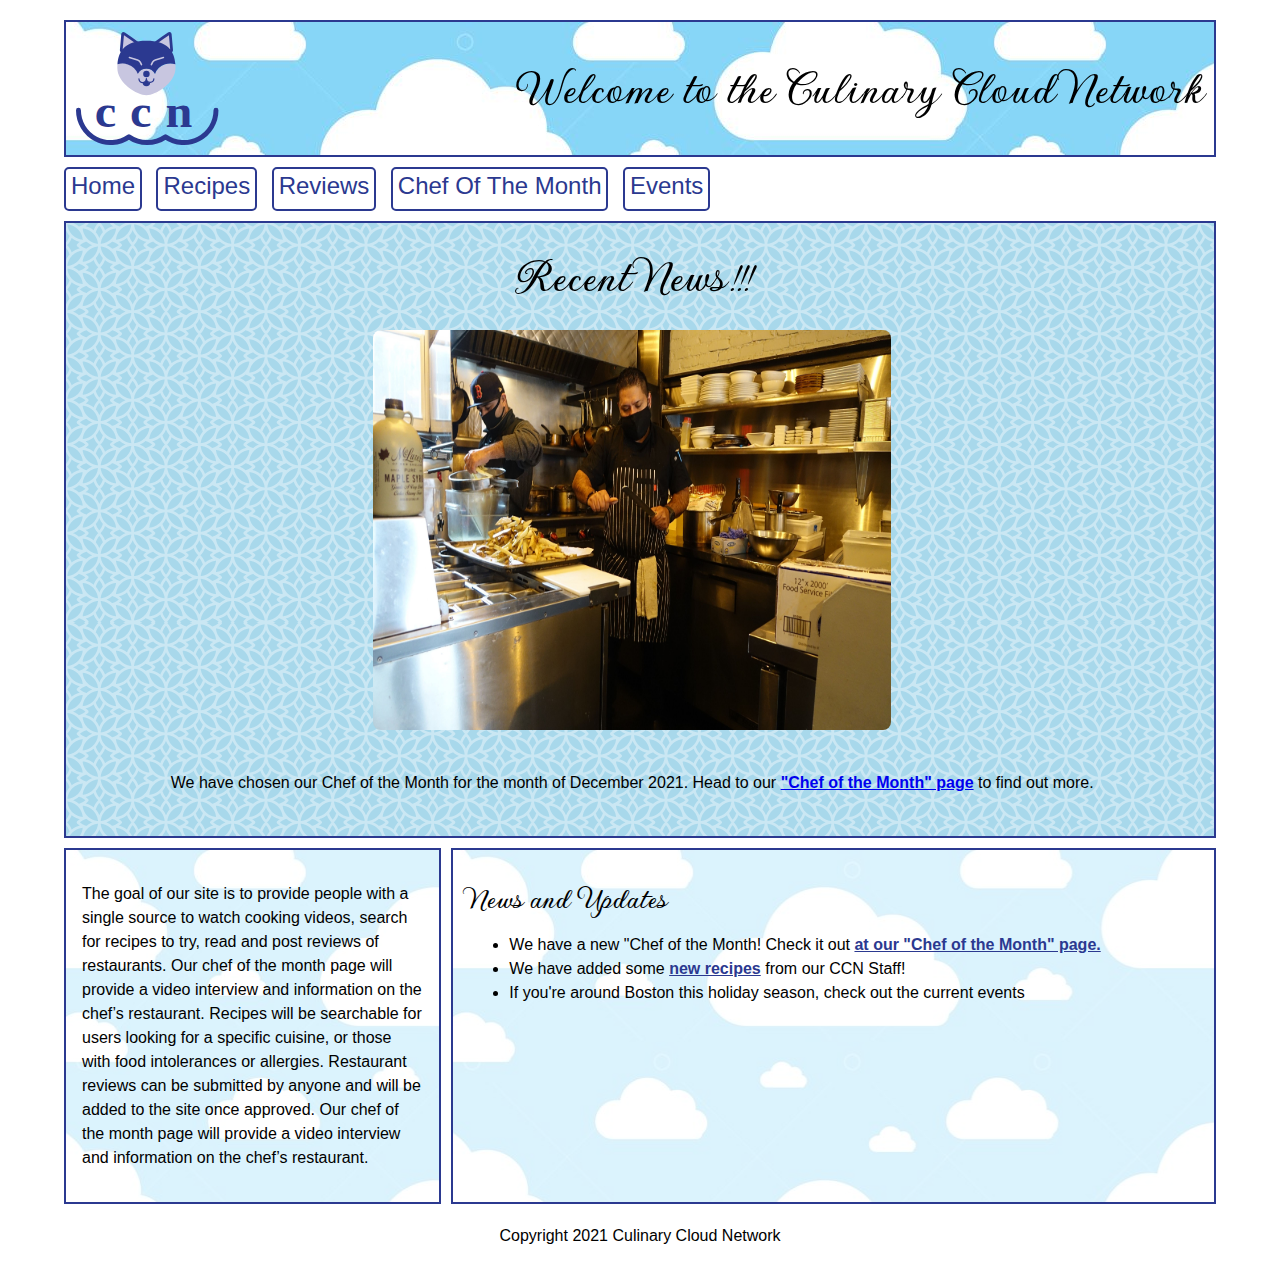
<file: index.html>
<!DOCTYPE html>
<html lang="en">

<head>
    <meta charset="utf-8">
    <meta name="viewport" content="width=device-width, initial-scale=1.0" />
    <title>Welcome</title>
    <link rel="icon" type="image/x-icon" href="images/favicon.ico">
    <link href="style.css" rel="stylesheet">
    <link rel="preconnect" href="https://fonts.googleapis.com">
    <link rel="preconnect" href="https://fonts.gstatic.com" crossorigin>
    <link href="https://fonts.googleapis.com/css2?family=Gwendolyn&display=swap" rel="stylesheet">
</head>

<body>
    <div class="header_grid">
        <img id="logo" src="images/logo2_shiba.svg" alt="CCN logo with shiba inu">
        <h1 id="tagline">Welcome to the Culinary Cloud Network</h1>
    </div>

    <div class="navigation">
        <a href="index.html">Home</a>
        <a href="recipes.html">Recipes</a>
        <a href="reviews.html">Reviews</a>
        <a href="chef.html">Chef Of The Month</a>
        <a href="events.html">Events</a>
    </div>

    <div id="large_display1">
        <div class="chef">
            <h2 class="chef-title">Recent News!!!</h2>
            <img class="chef-img" src="images/06.jpg" alt="chef's face" width="400" height="400">
            <p class="chefnews">We have chosen our Chef of the Month for the month of December 2021. Head to our  <strong><a href="chef.html">"Chef of the Month" page</a></strong> to find out more.</p>
        </div>
    </div>
    <div class="three_col_grid">
        <div class="rel_container">
            <div class="clouds_bg"></div>
            <p class="rel_container">
                The goal of our site is to provide people with a single source to watch cooking videos, search for
                recipes to try, read and post reviews of restaurants. Our chef of the month page will provide a
                video interview and information on the chef’s restaurant. Recipes will be searchable for users
                looking for a specific cuisine, or those with food intolerances or allergies. Restaurant reviews can
                be submitted by anyone and will be added to the site once approved. Our chef of the month page
                will provide a video interview and information on the chef’s restaurant.
            </p>
        </div>
        <div id="news">
            <div class="clouds_bg"></div>
            <div>
                <h1>News and Updates</h1>
                <ul>
                    <li>We have a new "Chef of the Month! Check it out <strong><a href="https://player.vimeo.com/video/585049329?h=faba9288de">at our "Chef of the Month" page.</a></strong></li>
                    <li>We have added some <strong><a href="recipes.html">new recipes</a></strong> from our CCN Staff!</li>
                    <li>If you're around Boston this holiday season, check out the current events</li>
                </ul>
            </div>
        </div>
    </div>
    <footer>
        <div id="footer_details">
            Copyright 2021 Culinary Cloud Network
        </div>
    </footer>
</body>

</html>
</file>
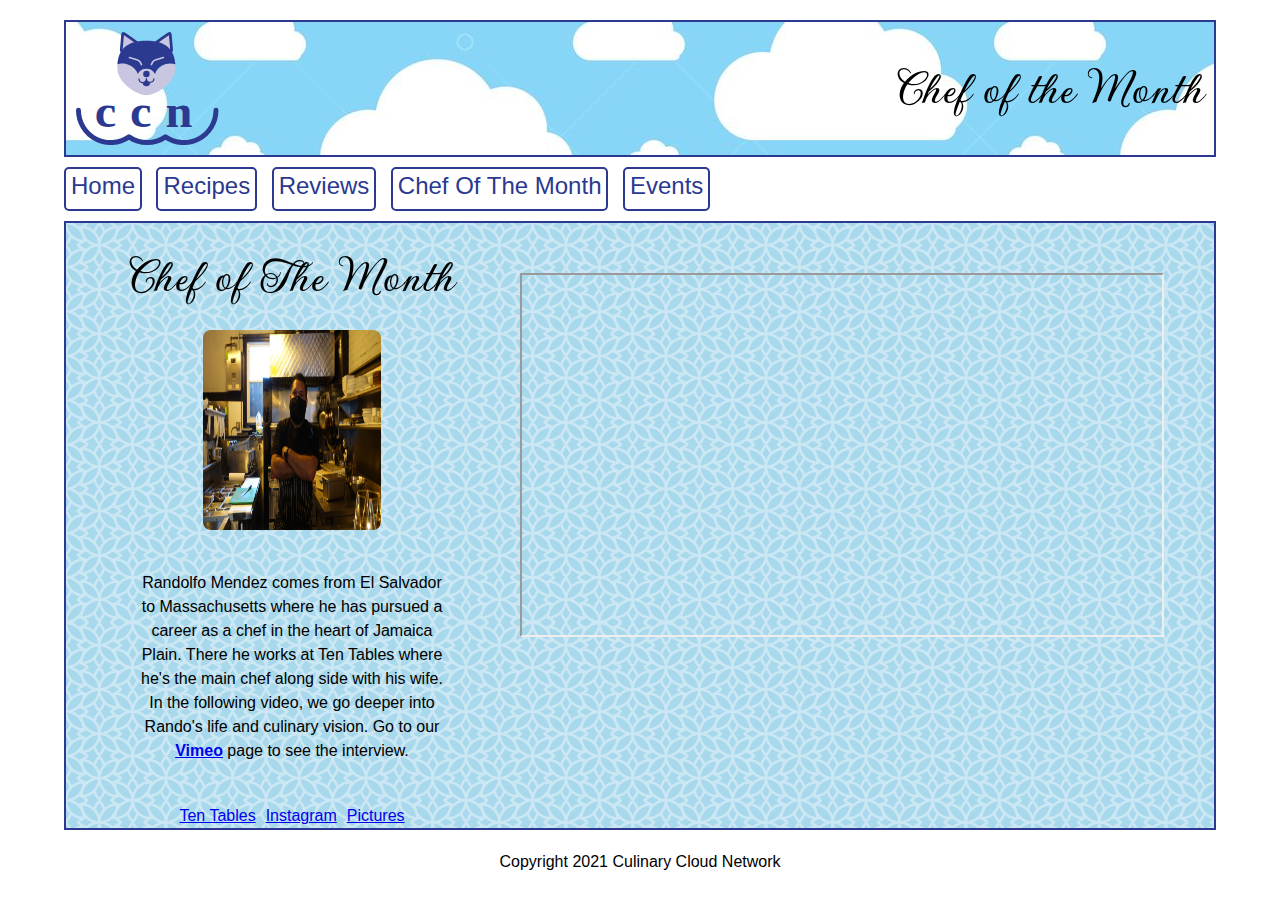
<file: chef.html>
<!DOCTYPE html>
<html lang="en">

<head>
    <meta charset="utf-8">
    <meta name="viewport" content="width=device-width, initial-scale=1.0" />
    <title>Chef of the Month</title>
    <link rel="icon" type="image/x-icon" href="images/favicon.ico">
    <link href="style.css" rel="stylesheet">
    <link rel="preconnect" href="https://fonts.googleapis.com">
    <link rel="preconnect" href="https://fonts.gstatic.com" crossorigin>
    <link href="https://fonts.googleapis.com/css2?family=Gwendolyn&display=swap" rel="stylesheet">
</head>

<body>
    <div class="header_grid">
        <img id="logo" src="images/logo2_shiba.svg" alt="CCN logo with shiba inu">
        <h1 id="tagline">Chef of the Month</h1>
    </div>

    <div class="navigation">
        <a href="index.html">Home</a>
        <a href="recipes.html">Recipes</a>
        <a href="reviews.html">Reviews</a>
        <a href="chef.html">Chef Of The Month</a>
        <a href="events.html">Events</a>
    </div>

    <div id="large_display1">
        <div class="chef">
            <p><h2 class="chef-title">Chef of The Month</h2></p>
            <img class="chef-img" src="images/01.jpg" alt="chef's face" width="200" height="200">
            <p class="chefnews">Randolfo Mendez comes from El Salvador to Massachusetts where he has pursued a career as
                a chef in the heart of Jamaica Plain. There he works at Ten Tables where he's the main chef along side
                with his wife. In the following video, we go deeper into Rando's life and culinary vision. Go to our <strong><a
                    href="https://vimeo.com/585049329">Vimeo</a></strong> page to see the interview.</p> <div class="links">
                    <a href="https://tentables.net/">Ten Tables</a>
                    <a href="https://www.instagram.com/tentablesrestaurant/?hl=en">Instagram</a>
                    <a href="chefpictures.html">Pictures</a>

        </div>
    </div>

    <div class="video">
        <iframe id="iframe-video" title="vimeo-player" src="https://player.vimeo.com/video/585049329?h=faba9288de"
            width="640" height="360" allowfullscreen></iframe>

    </div>
    </div>

    <footer>
        <div id="footer_details">
            Copyright 2021 Culinary Cloud Network

        </div>
    </footer>
</body>

</html>
</file>
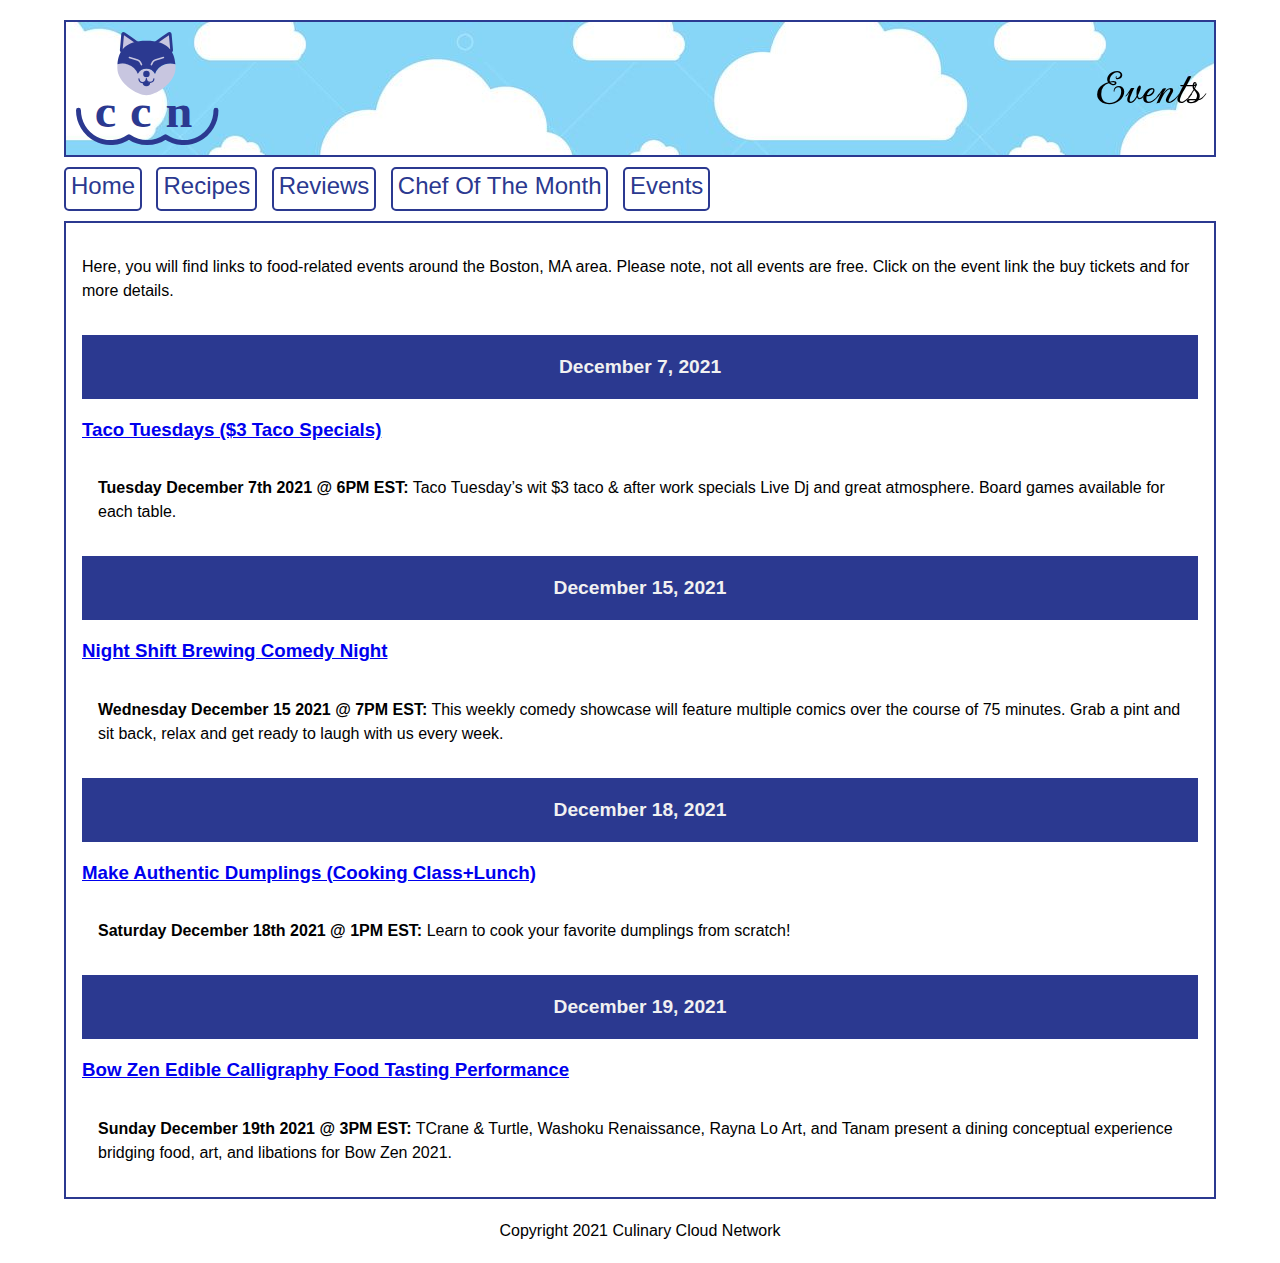
<file: events.html>
<!DOCTYPE html>
<html lang="en">

<head>
    <meta charset="utf-8">
    <meta name="viewport" content="width=device-width, initial-scale=1.0" />
    <title>Events</title>
    <link rel="icon" type="image/x-icon" href="images/favicon.ico">
    <link href="style.css" rel="stylesheet">
    <link rel="preconnect" href="https://fonts.googleapis.com">
    <link rel="preconnect" href="https://fonts.gstatic.com" crossorigin>
    <link href="https://fonts.googleapis.com/css2?family=Gwendolyn&display=swap" rel="stylesheet">
</head>

<body>
    <div class="header_grid">
        <img id="logo" src="images/logo2_shiba.svg" alt="CCN logo with shiba inu">
        <h1 id="tagline">Events</h1>
    </div>

    <div class="navigation">
        <a href="index.html">Home</a>
        <a href="recipes.html">Recipes</a>
        <a href="reviews.html">Reviews</a>
        <a href="chef.html">Chef Of The Month</a>
        <a href="events.html">Events</a>
    </div>

    <div id="large_display">
        <div class="eventList">
            <p>Here, you will find links to food-related events around the Boston, MA area. Please note, not all events
                are free. Click on the event link the buy tickets and for more details.</p>
            <ul>
                <li>
                    <div class="date"><span class="dateandtime">December 7, 2021</span></div>
                    <div class="eventdetails">
                        <h3><a href="https://www.eventbrite.com/e/taco-tuesdays-3-taco-specials-tickets-169374233893?aff=ebdssbdestsearch"
                                target="_blank">Taco Tuesdays ($3 Taco Specials)</a></h3>
                        <p><span class="dateandtime">Tuesday December 7th 2021 @ 6PM EST:</span> Taco Tuesday’s wit $3
                            taco & after work specials Live Dj
                            and great atmosphere. Board games available for each table.</p>
                    </div>
                </li>
                <li>
                    <div class="date"><span class="dateandtime">December 15, 2021</span></div>
                    <div class="eventdetails">
                        <h3><a href="https://www.eventbrite.com/e/night-shift-brewing-comedy-night-tickets-169553602389?aff=ebdssbdestsearch"
                                target="_blank">Night
                                Shift Brewing Comedy Night</a></h3>
                        <p><span class="dateandtime">Wednesday December 15 2021 @ 7PM EST:</span> This weekly comedy
                            showcase will feature multiple comics
                            over the course of 75 minutes. Grab a pint and sit back, relax and get ready to laugh with
                            us every week.</p>
                    </div>
                </li>
                <li>
                    <div class="date"><span class="dateandtime">December 18, 2021</span></div>
                    <div class="eventdetails">
                        <h3><a href="https://www.eventbrite.com/e/make-authentic-dumplings-cooking-classlunch-tickets-87313279369?aff=ebdssbdestsearch"
                                target="_blank">Make
                                Authentic Dumplings (Cooking Class+Lunch)</a></h3>
                        <p><span class="dateandtime">Saturday December 18th 2021 @ 1PM EST:</span> Learn to cook your
                            favorite dumplings from scratch!
                        </p>
                    </div>
                </li>
                <li>
                    <div class="date"><span class="dateandtime">December 19, 2021</span></div>
                    <div class="eventdetails">
                        <h3><a href="https://www.eventbrite.com/e/bow-zen-edible-calligraphy-food-tasting-performance-tickets-218075779527?aff=ebdssbdestsearch"
                                target="_blank">Bow
                                Zen Edible Calligraphy Food Tasting Performance</a></h3>
                        <p><span class="dateandtime">Sunday December 19th 2021 @ 3PM EST:</span> TCrane & Turtle,
                            Washoku Renaissance, Rayna Lo Art, and
                            Tanam present a dining conceptual experience bridging food, art, and libations for Bow Zen
                            2021. </p>
                    </div>
                </li>

            </ul>
        </div>
    </div>

    <footer>
        <div id="footer_details">
            Copyright 2021 Culinary Cloud Network
        </div>
    </footer>
</body>

</html>
</file>
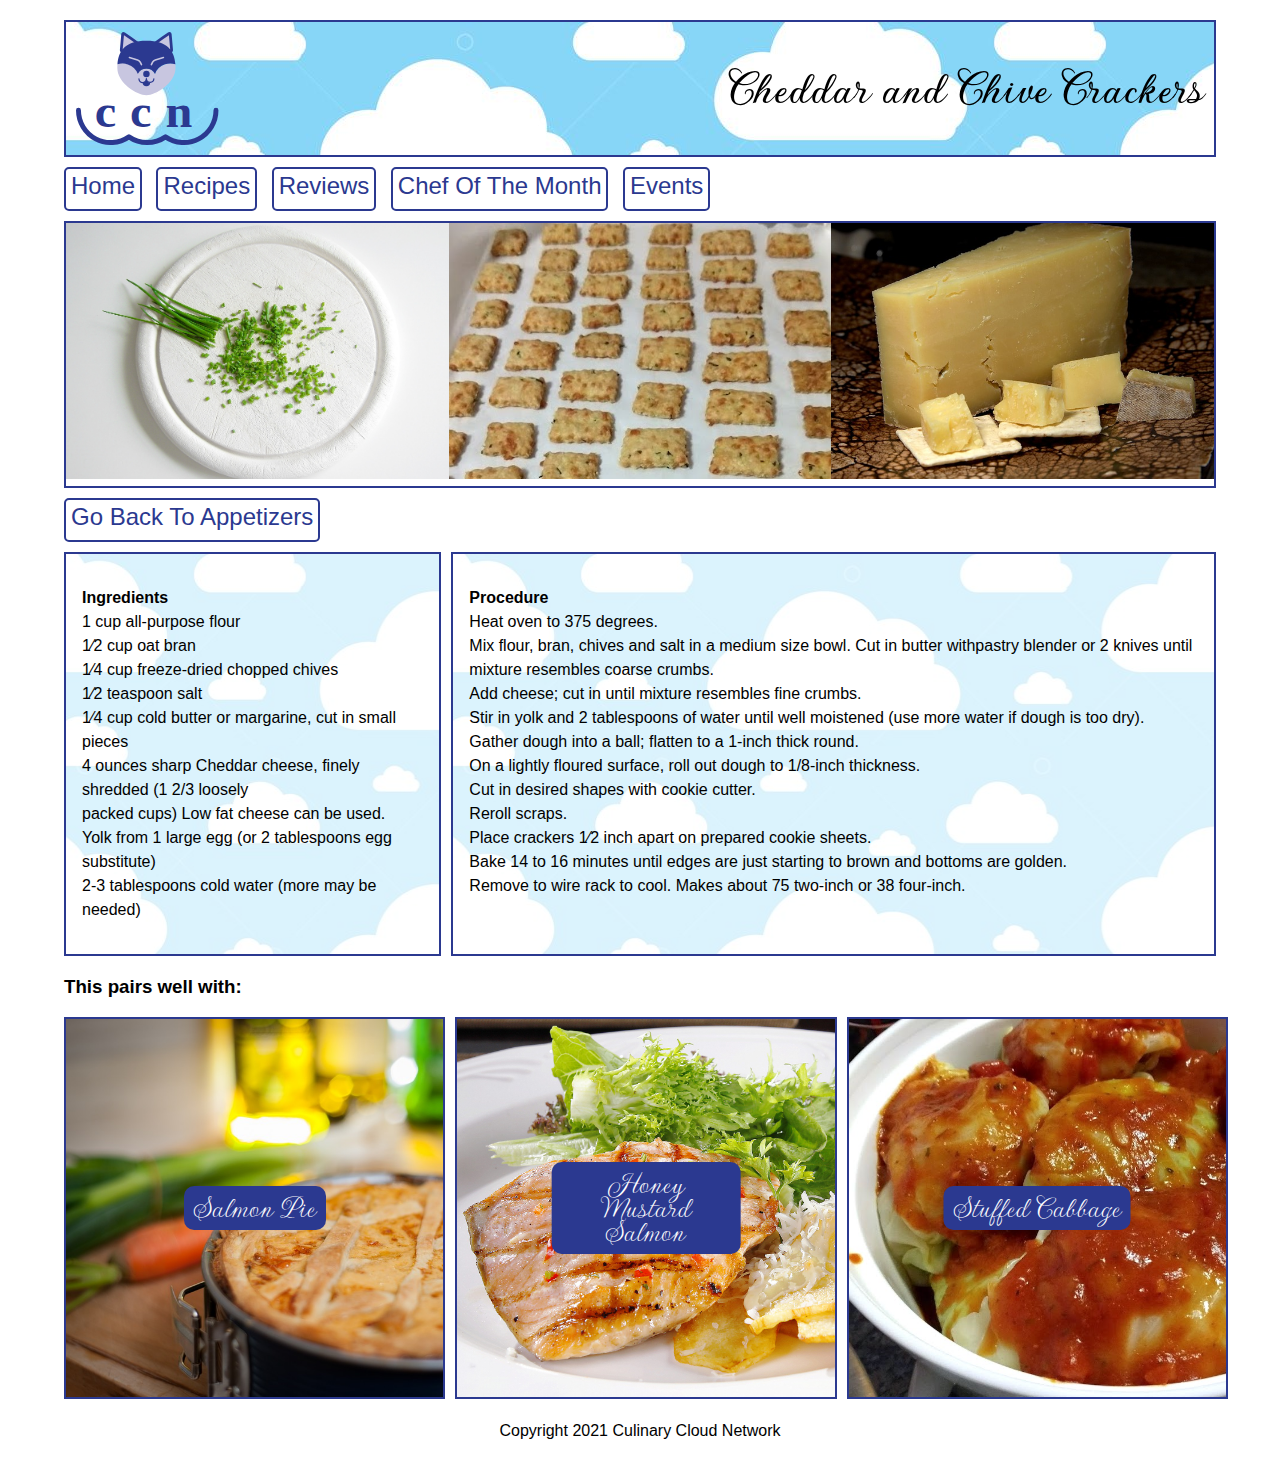
<file: recipe1.html>
<!DOCTYPE html>
<html lang="en">

<head>
    <meta charset="utf-8">
    <meta name="viewport" content="width=device-width, initial-scale=1.0" />
    <title>Cheddar and Chive Crackers Recipe</title>
    <link rel="icon" type="image/x-icon" href="images/favicon.ico">

    <link href="style.css" rel="stylesheet">
    <link rel="preconnect" href="https://fonts.googleapis.com">
    <link rel="preconnect" href="https://fonts.gstatic.com" crossorigin>
    <link href="https://fonts.googleapis.com/css2?family=Gwendolyn&display=swap" rel="stylesheet">
</head>

<body>
    <div class="header_grid">
        <img id="logo" src="images/logo2_shiba.svg" alt="CCN logo with shiba inu">
        <h1 id="tagline">Cheddar and Chive Crackers</h1>
    </div>

    <div class="navigation">
        <a href="index.html">Home</a>
        <a href="recipes.html">Recipes</a>
        <a href="reviews.html">Reviews</a>
        <a href="chef.html">Chef Of The Month</a>
        <a href="events.html">Events</a>
    </div>

    <div id="large_display" class="recipe_header">
        <img src="images/chives_pixabay.jpg" alt="chopped chives on a white cutting board"><img
            src="images/crackers.jpg" alt="freshly baked cheddar and chive crackers on a baking sheet"><img
            src="images/cheddar_pixabay.jpg" alt="a wedge of cheese with three pieces cut and crackers"></div>

    <div class="navigation">
        <a href="recipes.html#appetizers">Go Back To Appetizers</a>
    </div>

    <div class="three_col_grid">
        <div class="rel_container">
            <div class="clouds_bg"></div>
            <p class="rel_container">
                <strong>Ingredients</strong><br>
                1 cup all-purpose flour<br>
                1⁄2 cup oat bran<br>
                1⁄4 cup freeze-dried chopped chives<br>
                1⁄2 teaspoon salt<br>
                1⁄4 cup cold butter or margarine, cut in small pieces<br>
                4 ounces sharp Cheddar cheese, finely shredded (1 2/3 loosely<br>
                packed cups) Low fat cheese can be used.<br>
                Yolk from 1 large egg (or 2 tablespoons egg substitute)<br>
                2-3 tablespoons cold water (more may be needed)
            </p>
        </div>
        <div class="recipe_grid">
            <div class="clouds_bg"></div>
            <div>
                <p class="rel_container">
                    <strong>Procedure</strong><br>
                    Heat oven to 375 degrees.<br>
                    Mix flour, bran, chives and salt in a medium size bowl. Cut in butter withpastry blender or 2 knives
                    until mixture resembles coarse crumbs.<br>
                    Add cheese; cut in until mixture resembles fine crumbs.<br>
                    Stir in yolk and 2 tablespoons of water until well moistened (use more water if dough is too
                    dry).<br>
                    Gather dough into a ball; flatten to a 1-inch thick round.<br>
                    On a lightly floured surface, roll out dough to 1/8-inch thickness.<br>
                    Cut in desired shapes with cookie cutter.<br>
                    Reroll scraps.<br>
                    Place crackers 1⁄2 inch apart on prepared cookie sheets.<br>
                    Bake 14 to 16 minutes until edges are just starting to brown and bottoms are golden.<br>
                    Remove to wire rack to cool. Makes about 75 two-inch or 38 four-inch.
                </p>
            </div>
        </div>
    </div>

    <h3>This pairs well with:</h3>

    <div class="three_col_grid">
        <div class="three_col_img">
            <a href="recipe2.html"><img src="images/pie_pixabay.jpg"
                    alt="a freshly baked pie in a tin with vegetables"></a><span class="img_text">Salmon Pie</span>
        </div>
        <div class="three_col_img">
            <a href="recipe3.html"><img src="images/salmon_pixabay.jpg"
                    alt="grilled salmon with salad and potatoes on a white plate"></a><span class="img_text">Honey
                Mustard Salmon</span>
        </div>
        <div class="three_col_img">
            <a href="recipe4.html"><img src="images/golabki.jpg"
                    alt="stuffed cabbage with tomato sauce in a white baking dish"></a><span class="img_text">Stuffed
                Cabbage</span>
        </div>
    </div>

    <footer>
        <div id="footer_details">
            Copyright 2021 Culinary Cloud Network
        </div>
    </footer>
</body>

</html>
</file>
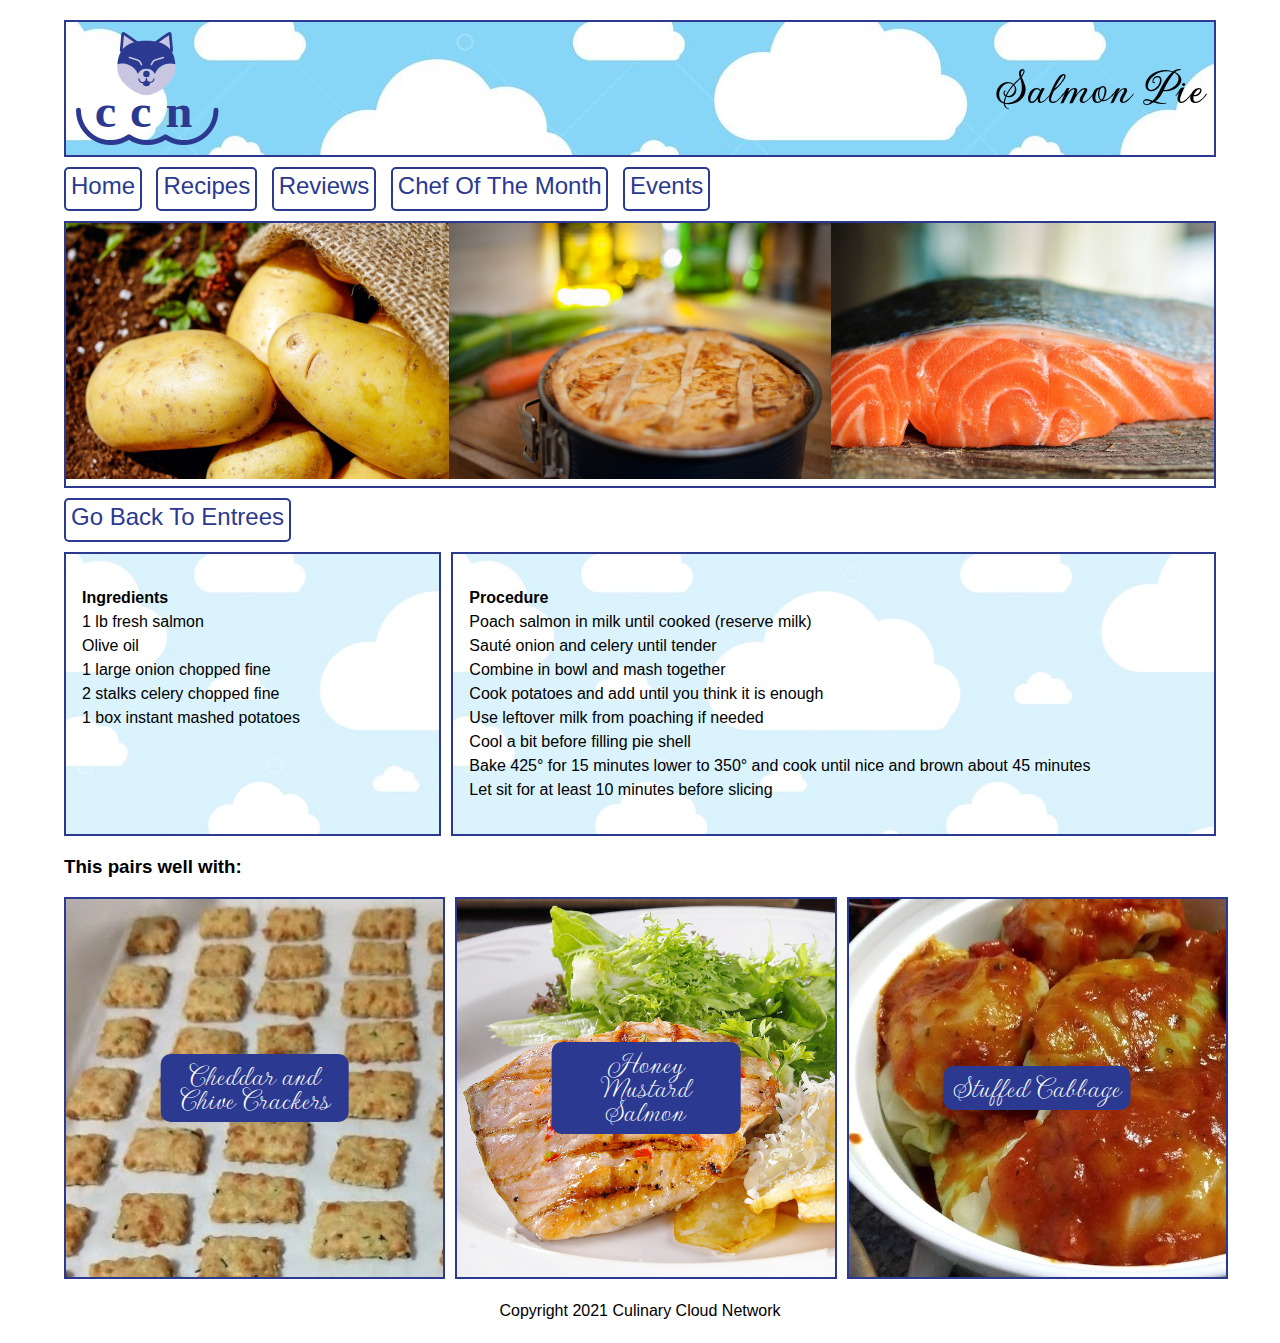
<file: recipe2.html>
<!DOCTYPE html>
<html lang="en">

<head>
    <meta charset="utf-8">
    <meta name="viewport" content="width=device-width, initial-scale=1.0" />
    <title>Salmon Pie Recipe</title>
    <link rel="icon" type="image/x-icon" href="images/favicon.ico">

    <link href="style.css" rel="stylesheet">
    <link rel="preconnect" href="https://fonts.googleapis.com">
    <link rel="preconnect" href="https://fonts.gstatic.com" crossorigin>
    <link href="https://fonts.googleapis.com/css2?family=Gwendolyn&display=swap" rel="stylesheet">
</head>

<body>
    <div class="header_grid">
        <img id="logo" src="images/logo2_shiba.svg" alt="CCN logo with shiba inu">
        <h1 id="tagline">Salmon Pie</h1>
    </div>

    <div class="navigation">
        <a href="index.html">Home</a>
        <a href="recipes.html">Recipes</a>
        <a href="reviews.html">Reviews</a>
        <a href="chef.html">Chef Of The Month</a>
        <a href="events.html">Events</a>
    </div>

    <div id="large_display" class="recipe_header">
        <img src="images/potatoes_pixabay.jpg" alt="a spilled burlap pag of potatoes in a garden"><img
            src="images/pie_pixabay.jpg" alt="a freshly baked pie in a tin with vegetables"><img
            src="images/salmon_raw_pixabay.jpg" alt="a raw fillet of salmon on a cutting board"></div>

    <div class="navigation">
        <a href="recipes.html#entrees">Go Back To Entrees</a>
    </div>

    <div class="three_col_grid">
        <div class="rel_container">
            <div class="clouds_bg"></div>
            <p class="rel_container">
                <strong>Ingredients</strong><br>
                1 lb fresh salmon<br>
                Olive oil<br>
                1 large onion chopped fine<br>
                2 stalks celery chopped fine<br>
                1 box instant mashed potatoes
            </p>
        </div>
        <div class="recipe_grid">
            <div class="clouds_bg"></div>
            <div>
                <p class="rel_container">
                    <strong>Procedure</strong><br>
                    Poach salmon in milk until cooked (reserve milk)<br>
                    Sauté onion and celery until tender<br>
                    Combine in bowl and mash together<br>
                    Cook potatoes and add until you think it is enough<br>
                    Use leftover milk from poaching if needed<br>
                    Cool a bit before filling pie shell<br>
                    Bake 425° for 15 minutes lower to 350° and cook until nice and brown about 45 minutes<br>
                    Let sit for at least 10 minutes before slicing
                </p>
            </div>
        </div>
    </div>
    <h3>This pairs well with:</h3>

    <div class="three_col_grid">
        <div class="three_col_img">
            <a href="recipe1.html"><img src="images/crackers.jpg"
                    alt="freshly baked cheddar and chive crackers on a baking sheet"></a><span class="img_text">Cheddar
                and Chive Crackers</span>
        </div>
        <div class="three_col_img">
            <a href="recipe3.html"><img src="images/salmon_pixabay.jpg"
                    alt="grilled salmon with salad and potatoes on a white plate"></a><span class="img_text">Honey
                Mustard Salmon</span>
        </div>
        <div class="three_col_img">
            <a href="recipe4.html"><img src="images/golabki.jpg"
                    alt="stuffed cabbage with tomato sauce in a white baking dish"></a><span class="img_text">Stuffed
                Cabbage</span>
        </div>
    </div>

    <footer>
        <div id="footer_details">
            Copyright 2021 Culinary Cloud Network
        </div>
    </footer>
</body>

</html>
</file>
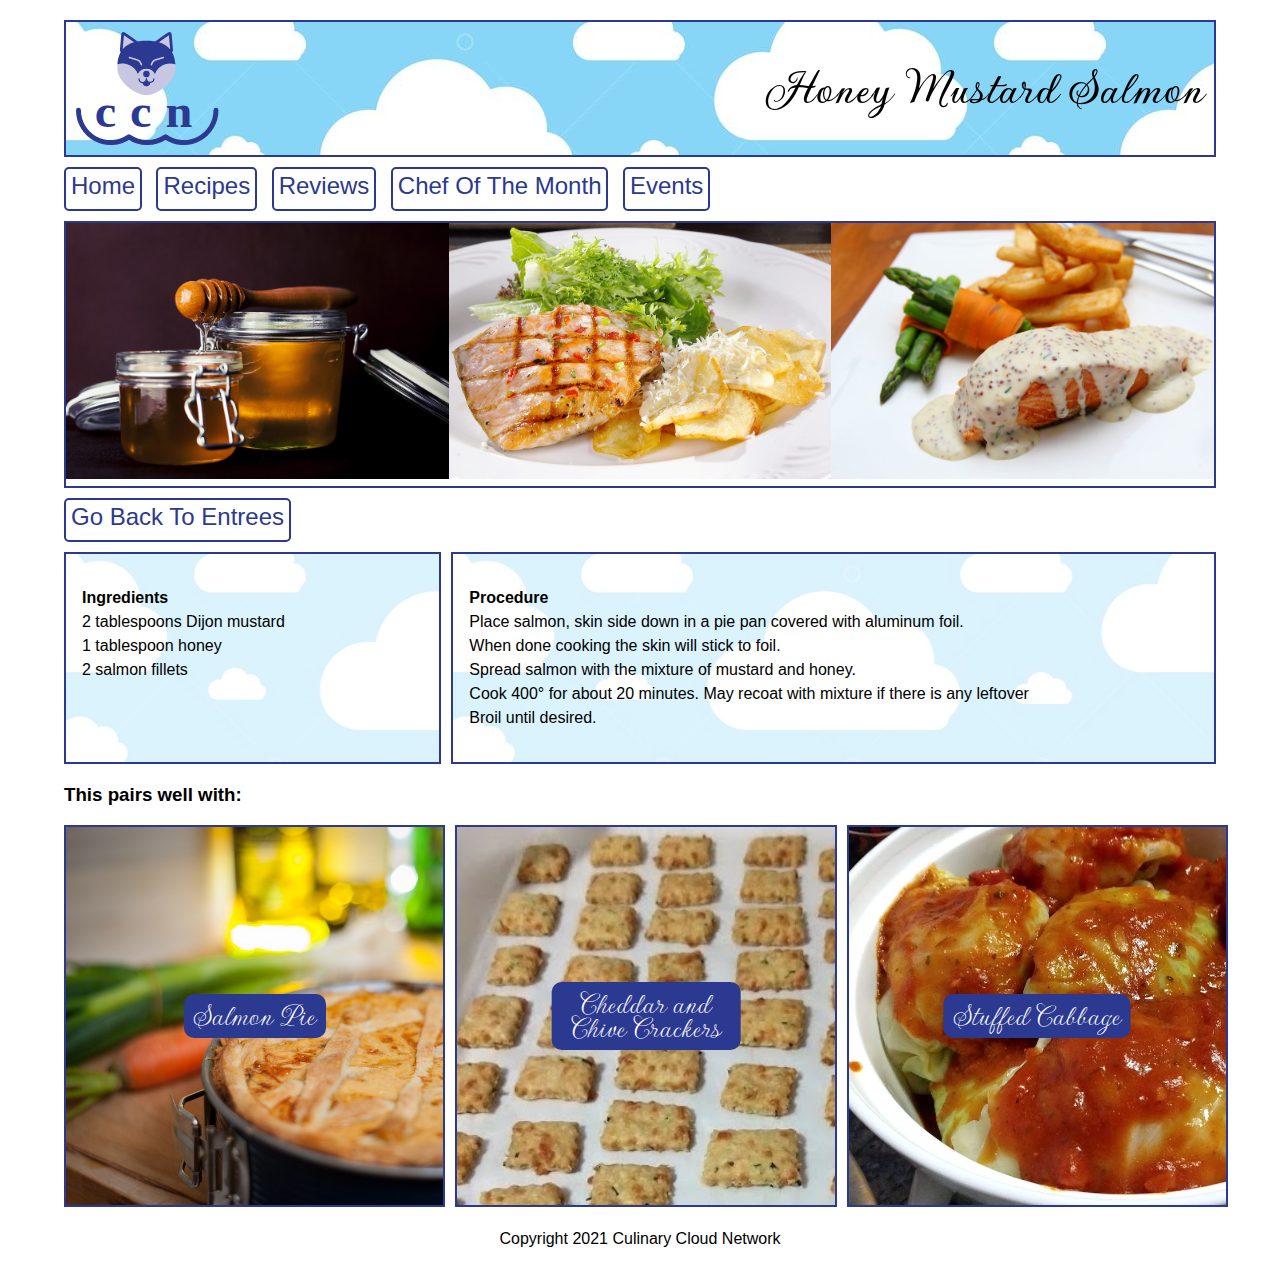
<file: recipe3.html>
<!DOCTYPE html>
<html lang="en">

<head>
    <meta charset="utf-8">
    <meta name="viewport" content="width=device-width, initial-scale=1.0" />
    <title>Honey Mustard Salmon Recipe</title>
    <link rel="icon" type="image/x-icon" href="images/favicon.ico">

    <link href="style.css" rel="stylesheet">
    <link rel="preconnect" href="https://fonts.googleapis.com">
    <link rel="preconnect" href="https://fonts.gstatic.com" crossorigin>
    <link href="https://fonts.googleapis.com/css2?family=Gwendolyn&display=swap" rel="stylesheet">
</head>

<body>
    <div class="header_grid">
        <img id="logo" src="images/logo2_shiba.svg" alt="CCN logo with shiba inu">
        <h1 id="tagline">Honey Mustard Salmon</h1>
    </div>

    <div class="navigation">
        <a href="index.html">Home</a>
        <a href="recipes.html">Recipes</a>
        <a href="reviews.html">Reviews</a>
        <a href="chef.html">Chef Of The Month</a>
        <a href="events.html">Events</a>
    </div>

    <div id="large_display" class="recipe_header">
        <img src="images/honey_pixabay.jpg" alt="two open jars of honey"><img src="images/salmon_pixabay.jpg"
            alt="grilled salmon with salad and potatoes on a white plate"><img src="images/mustard_salmon_pixabay.jpg"
            alt="salmon with mustard sauce and veggetables on a white plate"></div>

    <div class="navigation">
        <a href="recipes.html#entrees">Go Back To Entrees</a>
    </div>

    <div class="three_col_grid">
        <div class="rel_container">
            <div class="clouds_bg"></div>
            <p class="rel_container">
                <strong>Ingredients</strong><br>
                2 tablespoons Dijon mustard<br>
                1 tablespoon honey<br>
                2 salmon fillets
            </p>
        </div>
        <div class="recipe_grid">
            <div class="clouds_bg"></div>
            <div>
                <p class="rel_container">
                    <strong>Procedure</strong><br>
                    Place salmon, skin side down in a pie pan covered with aluminum foil.<br>
                    When done cooking the skin will stick to foil.<br>
                    Spread salmon with the mixture of mustard and honey.<br>
                    Cook 400° for about 20 minutes. May recoat with mixture if there is any leftover<br>
                    Broil until desired.
                </p>
            </div>
        </div>
    </div>
    <h3>This pairs well with:</h3>

    <div class="three_col_grid">
        <div class="three_col_img">
            <a href="recipe2.html"><img src="images/pie_pixabay.jpg"
                    alt="a freshly baked pie in a tin with vegetables"></a><span class="img_text">Salmon Pie</span>
        </div>
        <div class="three_col_img">
            <a href="recipe1.html"><img src="images/crackers.jpg"
                    alt="freshly baked cheddar and chive crackers on a baking sheet"></a><span class="img_text">Cheddar
                and Chive Crackers</span>
        </div>
        <div class="three_col_img">
            <a href="recipe4.html"><img src="images/golabki.jpg"
                    alt="stuffed cabbage with tomato sauce in a white baking dish"></a><span class="img_text">Stuffed
                Cabbage</span>
        </div>
    </div>

    <footer>
        <div id="footer_details">
            Copyright 2021 Culinary Cloud Network
        </div>
    </footer>
</body>

</html>
</file>
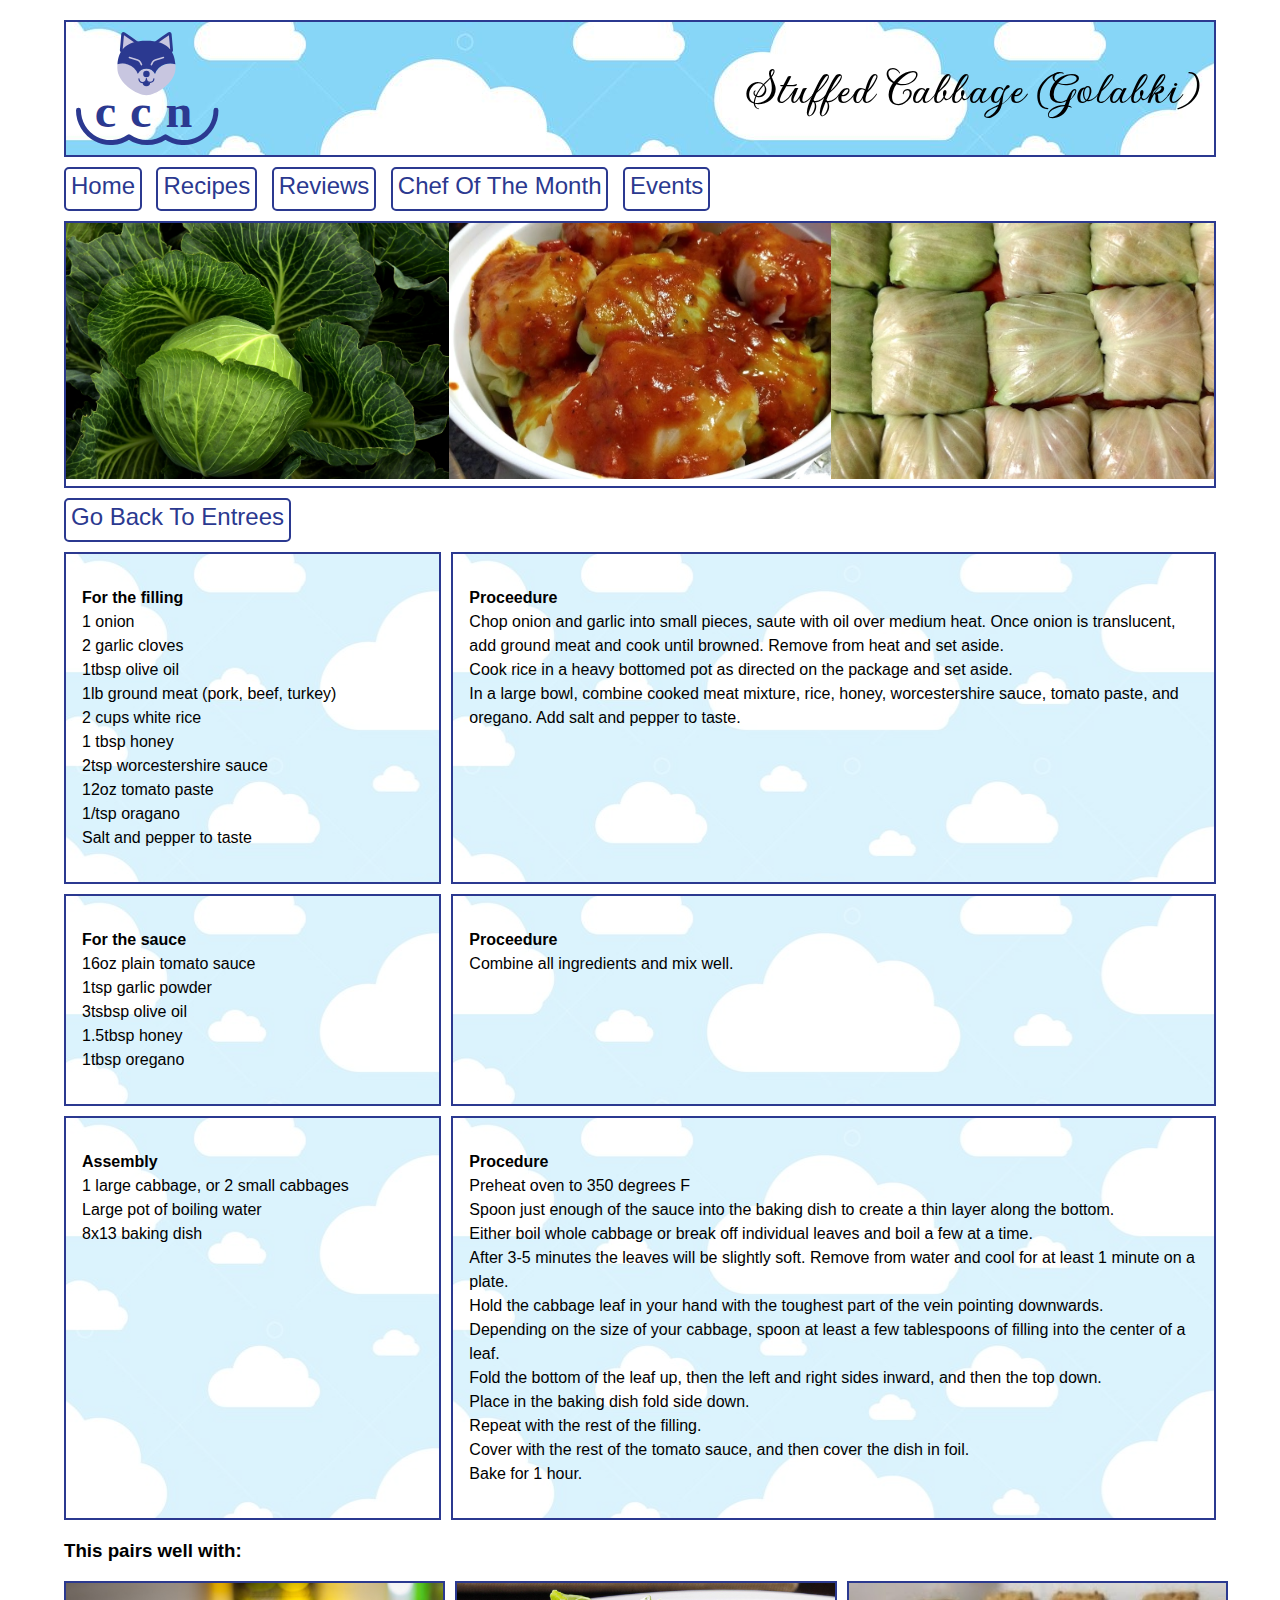
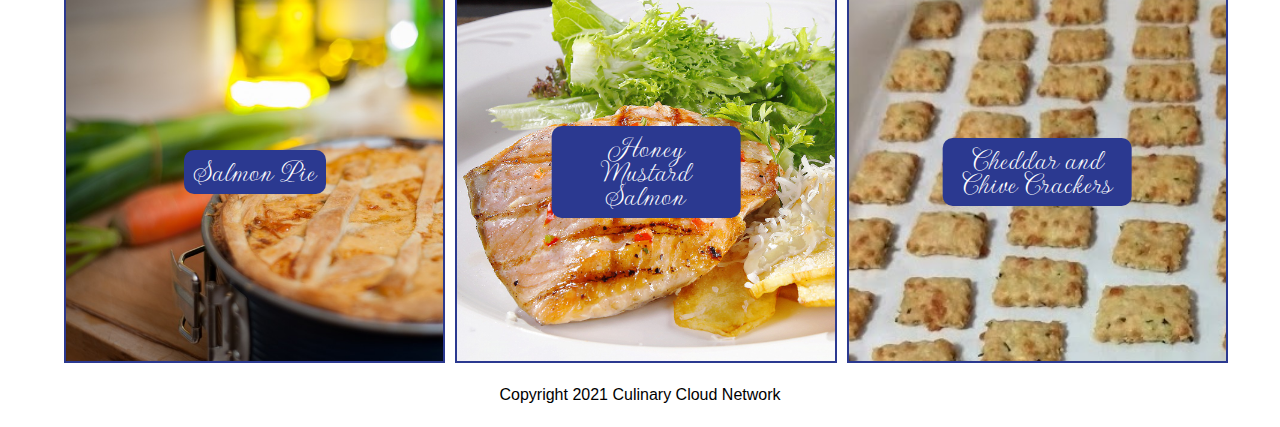
<file: recipe4.html>
<!DOCTYPE html>
<html lang="en">

<head>
    <meta charset="utf-8">
    <meta name="viewport" content="width=device-width, initial-scale=1.0" />
    <title>Stuffed Cabbage Golabki Recipe</title>
    <link rel="icon" type="image/x-icon" href="images/favicon.ico">

    <link href="style.css" rel="stylesheet">
    <link rel="preconnect" href="https://fonts.googleapis.com">
    <link rel="preconnect" href="https://fonts.gstatic.com" crossorigin>
    <link href="https://fonts.googleapis.com/css2?family=Gwendolyn&display=swap" rel="stylesheet">
</head>

<body>
    <div class="header_grid">
        <img id="logo" src="images/logo2_shiba.svg" alt="CCN logo with shiba inu">
        <h1 id="tagline">Stuffed Cabbage (Golabki)</h1>
    </div>

    <div class="navigation">
        <a href="index.html">Home</a>
        <a href="recipes.html">Recipes</a>
        <a href="reviews.html">Reviews</a>
        <a href="chef.html">Chef Of The Month</a>
        <a href="events.html">Events</a>
    </div>

    <div id="large_display" class="recipe_header">
        <img src="images/cabbage_pixabay.jpg" alt="fresh green cabbage in a garden"><img src="images/golabki.jpg"
            alt="stuffed cabbage with tomato sauce in a white baking dish"><img src="images/golabki2.jpg"
            alt="stuffed cabbage in a baking dish before baking"></div>

    <div class="navigation">
        <a href="recipes.html#entrees">Go Back To Entrees</a>
    </div>

    <div class="three_col_grid">
        <div class="rel_container">
            <div class="clouds_bg"></div>
            <p class="rel_container">
                <strong>For the filling</strong><br>
                1 onion<br>
                2 garlic cloves<br>
                1tbsp olive oil<br>
                1lb ground meat (pork, beef, turkey)<br>
                2 cups white rice<br>
                1 tbsp honey<br>
                2tsp worcestershire sauce<br>
                12oz tomato paste<br>
                1/tsp oragano<br>
                Salt and pepper to taste
            </p>
        </div>
        <div class="rel_container recipe_grid">
            <div class="clouds_bg"></div>
            <p class="rel_container">
                <strong>Proceedure</strong><br>
                Chop onion and garlic into small pieces, saute with oil over medium heat. Once onion is translucent,
                add ground meat and cook until browned. Remove from heat and set aside.<br>
                Cook rice in a heavy bottomed pot as directed on the package and set aside.<br>
                In a large bowl, combine cooked meat mixture, rice, honey, worcestershire sauce, tomato paste, and
                oregano. Add salt and pepper to taste.
            </p>
        </div>
        <div class="rel_container">
            <div class="clouds_bg"></div>
            <p class="rel_container">
                <strong>For the sauce</strong><br>
                16oz plain tomato sauce<br>
                1tsp garlic powder<br>
                3tsbsp olive oil<br>
                1.5tbsp honey<br>
                1tbsp oregano
            </p>
        </div>
        <div class="rel_container recipe_grid">
            <div class="clouds_bg"></div>
            <p class="rel_container">
                <strong>Proceedure</strong><br>
                Combine all ingredients and mix well.
            </p>
        </div>
        <div class="rel_container">
            <div class="clouds_bg"></div>
            <p class="rel_container">
                <strong>Assembly</strong><br>
                1 large cabbage, or 2 small cabbages<br>
                Large pot of boiling water<br>
                8x13 baking dish
            </p>
        </div>
        <div class="rel_container recipe_grid">
            <div class="clouds_bg"></div>
            <p class="rel_container">
                <strong>Procedure</strong><br>
                Preheat oven to 350 degrees F<br>
                Spoon just enough of the sauce into the baking dish to create a thin layer along the bottom.<br>
                Either boil whole cabbage or break off individual leaves and boil a few at a time.<br>
                After 3-5 minutes the leaves will be slightly soft. Remove from water and cool for at least 1
                minute on a plate.<br>
                Hold the cabbage leaf in your hand with the toughest part of the vein pointing downwards.<br>
                Depending on the size of your cabbage, spoon at least a few tablespoons of filling into the
                center of a leaf.<br>
                Fold the bottom of the leaf up, then the left and right sides inward, and then the top down.<br>
                Place in the baking dish fold side down.<br>
                Repeat with the rest of the filling.<br>
                Cover with the rest of the tomato sauce, and then cover the dish in foil.<br>
                Bake for 1 hour.
            </p>
        </div>
    </div>
    <h3>This pairs well with:</h3>

    <div class="three_col_grid">
        <div class="three_col_img">
            <a href="recipe2.html"><img src="images/pie_pixabay.jpg"
                    alt="a freshly baked pie in a tin with vegetables"></a><span class="img_text">Salmon
                Pie</span>
        </div>
        <div class="three_col_img">
            <a href="recipe3.html"><img src="images/salmon_pixabay.jpg"
                    alt="grilled salmon with salad and potatoes on a white plate"></a><span class="img_text">Honey
                Mustard Salmon</span>
        </div>
        <div class="three_col_img">
            <a href="recipe1.html"><img src="images/crackers.jpg"
                    alt="freshly baked cheddar and chive crackers on a baking sheet"></a><span class="img_text">Cheddar
                and Chive Crackers</span>
        </div>
    </div>

    <footer>
        <div id="footer_details">
            Copyright 2021 Culinary Cloud Network
        </div>
    </footer>
</body>
</file>
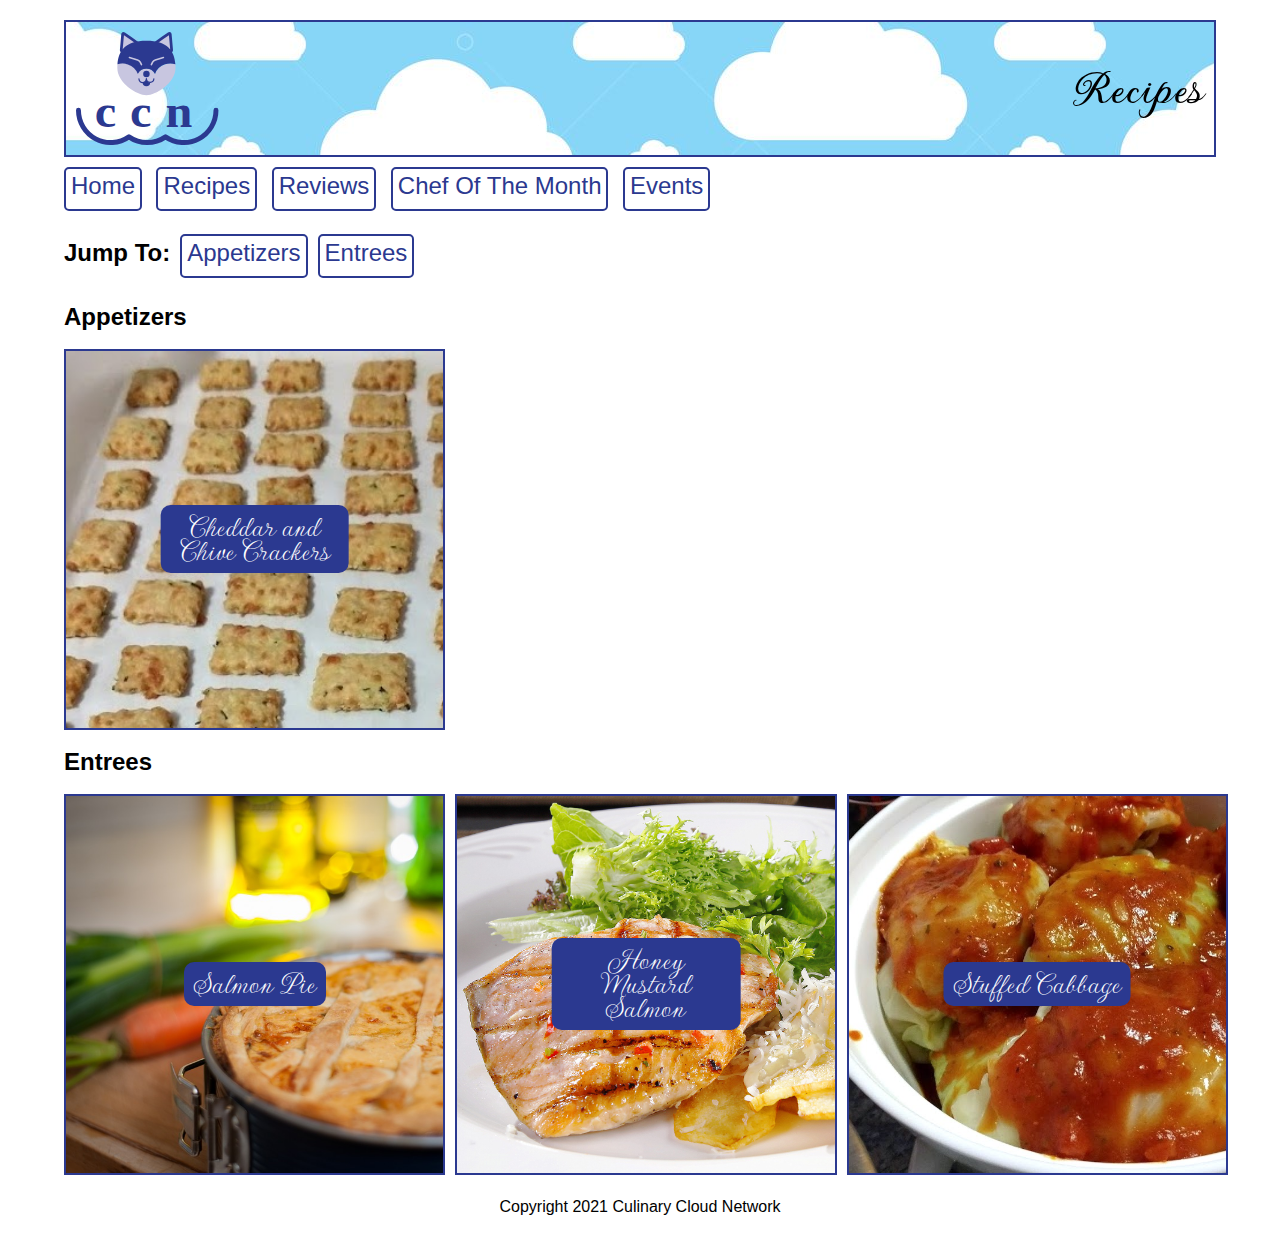
<file: recipes.html>
<!DOCTYPE html>
<html lang="en">

<head>
    <meta charset="utf-8">
    <meta name="viewport" content="width=device-width, initial-scale=1.0" />
    <title>Recipes</title>
    <link rel="icon" type="image/x-icon" href="images/favicon.ico">

    <link href="style.css" rel="stylesheet">
    <link rel="preconnect" href="https://fonts.googleapis.com">
    <link rel="preconnect" href="https://fonts.gstatic.com" crossorigin>
    <link href="https://fonts.googleapis.com/css2?family=Gwendolyn&display=swap" rel="stylesheet">
</head>

<body>
    <div class="header_grid">
        <img id="logo" src="images/logo2_shiba.svg" alt="CCN logo with shiba inu">
        <h1 id="tagline">Recipes</h1>
    </div>

    <div class="navigation">
        <a href="index.html">Home</a>
        <a href="recipes.html">Recipes</a>
        <a href="reviews.html">Reviews</a>
        <a href="chef.html">Chef Of The Month</a>
        <a href="events.html">Events</a>
    </div>

    <div class="navigation"><h2>Jump To:</h2><a href="#appetizers">Appetizers</a><a href="#entrees">Entrees</a></div>

    <h2 class="navigation" id="appetizers">Appetizers</h2>

    <div class="three_col_grid">
        <div class="three_col_img">
            <a href="recipe1.html"><img src="images/crackers.jpg" alt="freshly baked cheddar and chive crackers on a baking sheet"></a><span class="img_text">Cheddar and Chive Crackers</span>
        </div>
    </div>
    
    <h2 id="entrees">Entrees</h2>

    <div class="three_col_grid">
        <div class="three_col_img">
            <a href="recipe2.html"><img src="images/pie_pixabay.jpg" alt="a freshly baked pie in a tin with vegetables"></a><span class="img_text">Salmon Pie</span>
        </div>
        <div class="three_col_img">
            <a href="recipe3.html"><img src="images/salmon_pixabay.jpg" alt="grilled salmon with salad and potatoes on a white plate"></a><span class="img_text">Honey Mustard Salmon</span>
        </div>
        <div class="three_col_img">
            <a href="recipe4.html"><img src="images/golabki.jpg" alt="stuffed cabbage with tomato sauce in a white baking dish"></a><span class="img_text">Stuffed Cabbage</span>
        </div>
    </div>

    <footer>
        <div id="footer_details">
            Copyright 2021 Culinary Cloud Network
        </div>
    </footer>
</body>

</html>
</file>
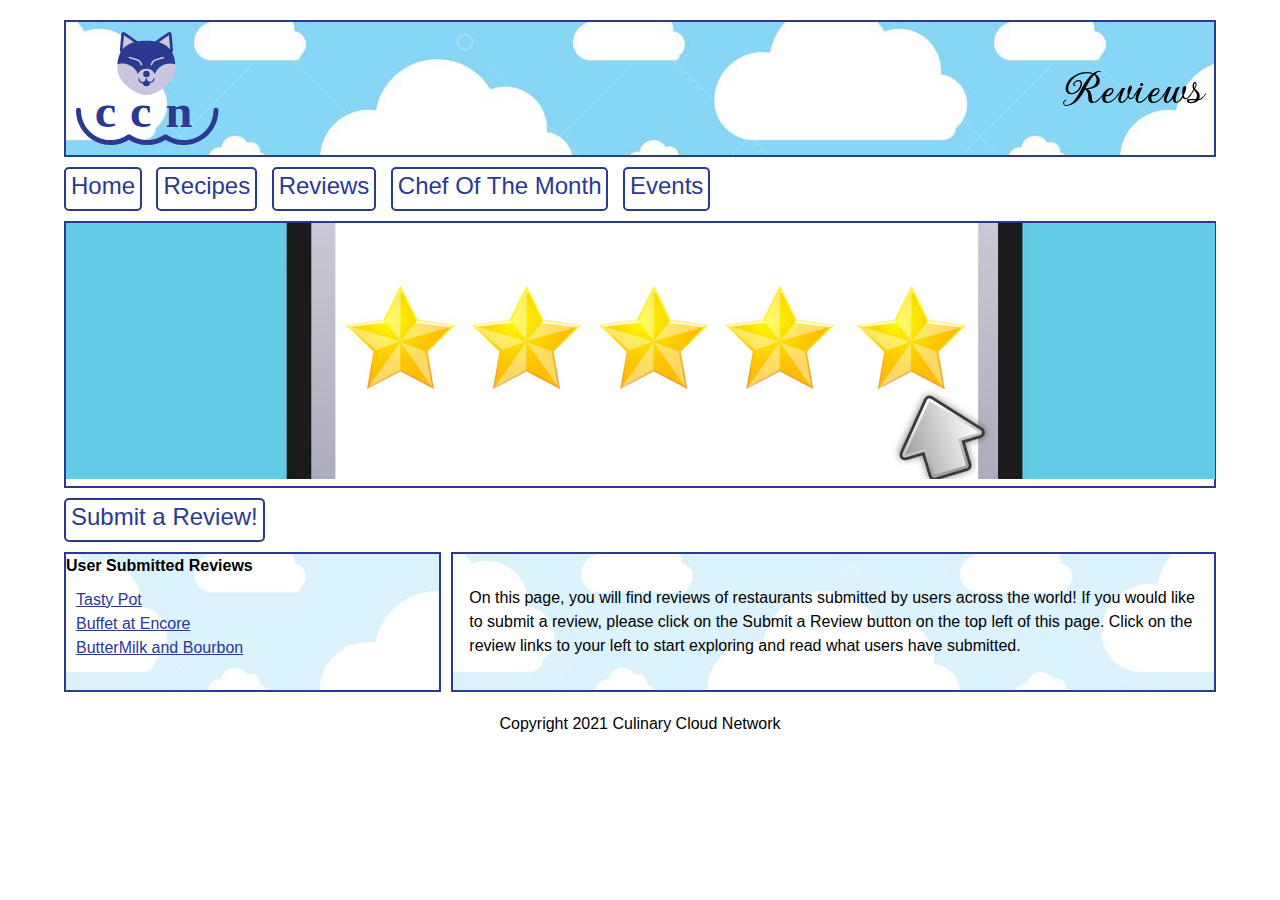
<file: reviews.html>
<!DOCTYPE html>
<html lang="en">

<head>
    <meta charset="utf-8">
    <meta name="viewport" content="width=device-width, initial-scale=1.0" />
    <title>Reviews</title>
    <link rel="icon" type="image/x-icon" href="images/favicon.ico">

    <link href="style.css" rel="stylesheet">
    <link rel="preconnect" href="https://fonts.googleapis.com">
    <link rel="preconnect" href="https://fonts.gstatic.com" crossorigin>
    <link href="https://fonts.googleapis.com/css2?family=Gwendolyn&display=swap" rel="stylesheet">
</head>

<body>
    <div class="header_grid">
        <img id="logo" src="images/logo2_shiba.svg" alt="CCN logo with shiba inu">
        <h1 id="tagline">Reviews</h1>
    </div>
    <div class="navigation">
        <a href="index.html">Home</a>
        <a href="recipes.html">Recipes</a>
        <a href="reviews.html">Reviews</a>
        <a href="chef.html">Chef Of The Month</a>
        <a href="events.html">Events</a>
    </div>
    <div id="large_display" class="review_header">
        <img src="images/reviews.jpg" alt="Computer screen with five stars rating"></div>
    <div class="navigation">
        <a href="submitreview.html">Submit a Review!</a>
    </div>
    <div class="three_col_grid">
        <div class="rel_container">
            <div class="clouds_bg"></div>
            <div><strong>User Submitted Reviews</strong>
            <ul id="reviewsUL">
                <li><a href="userreview1.html">Tasty Pot</a></li>
                <li><a href="userreview2.html">Buffet at Encore</a></li>
                <li><a href="userreview3.html">ButterMilk and Bourbon</a></li>
            </ul>
        </div>
    </div>
        <div class="reviewnews">
            <div class="clouds_bg"></div>
            <div>
                <p class="rel_container">
                    On this page, you will find reviews of restaurants submitted by users across the world! If you would
                    like to submit a review, please click on the Submit a Review button on the top left of this page.
                    Click on the review links to your left to start exploring and read what users have submitted.</p>
            </div>
        </div>
    </div>
    <footer>
        <div id="footer_details">
            Copyright 2021 Culinary Cloud Network
        </div>
    </footer>
</body>

</html>
</file>
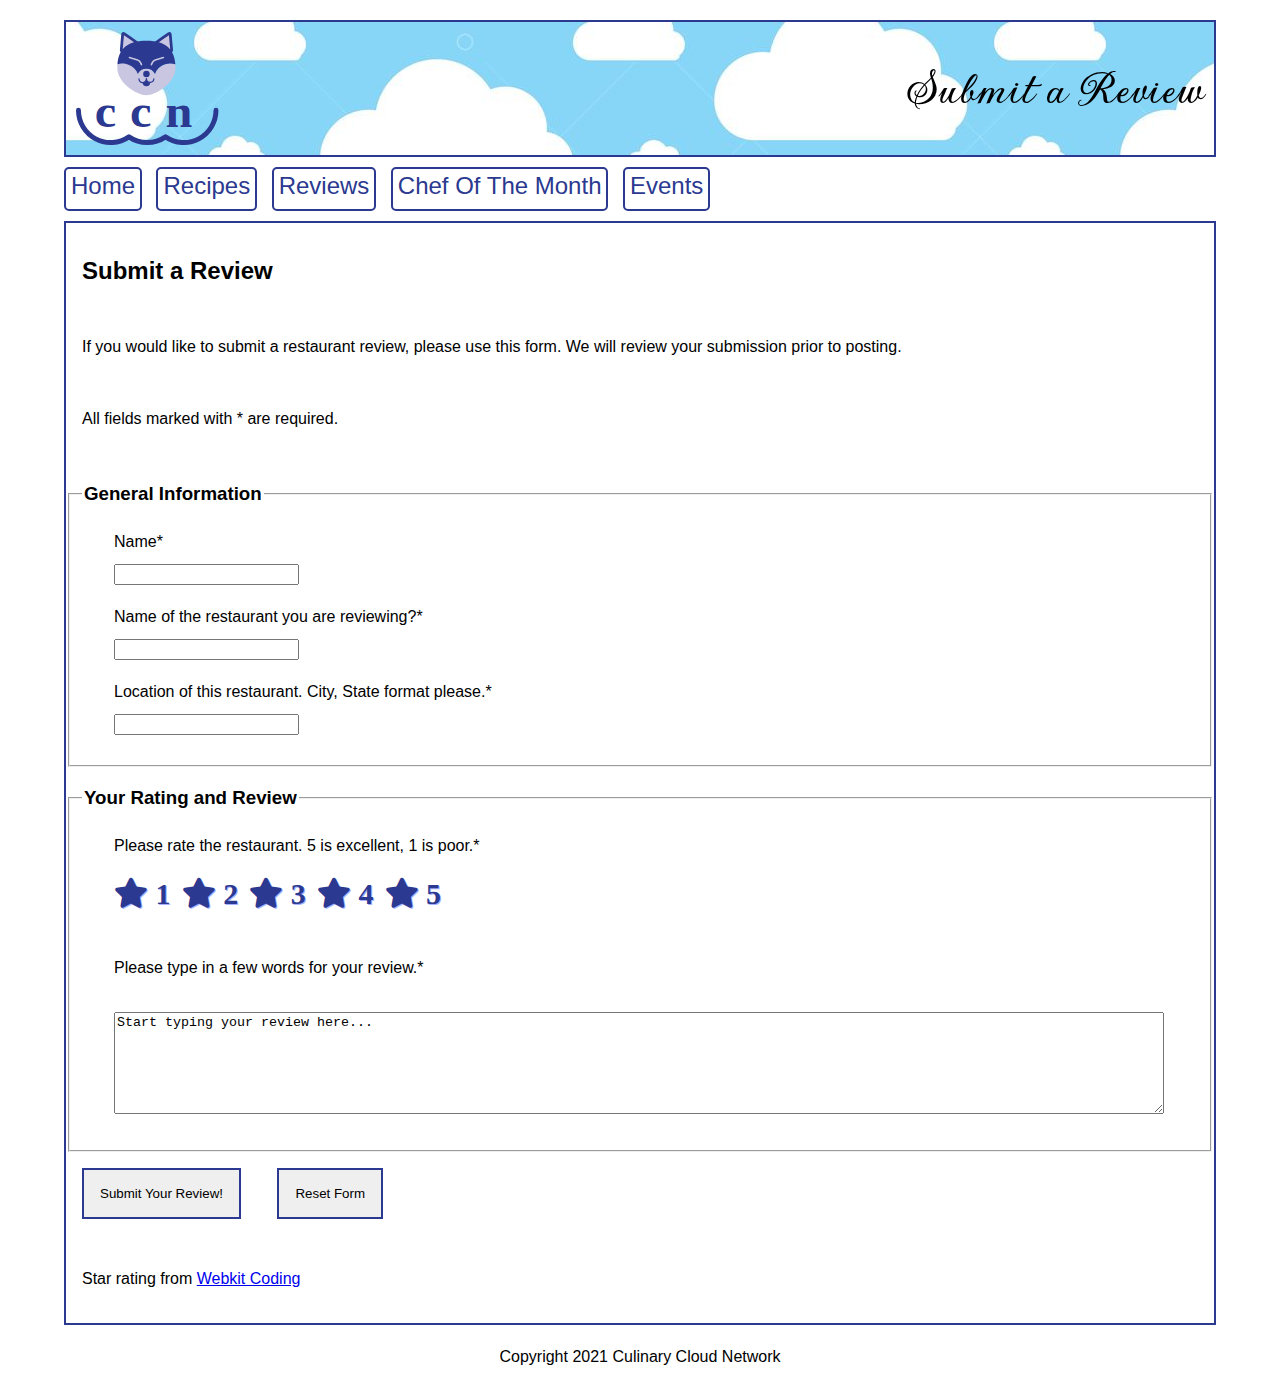
<file: submitreview.html>
<!DOCTYPE html>
<html lang="en">
<head>
    <meta charset="utf-8">
    <meta name="viewport" content="width=device-width, initial-scale=1.0" />
    <title>Submit a Review</title>
    <link rel="icon" type="image/x-icon" href="images/favicon.ico">

    <link href="style.css" rel="stylesheet">
    <link rel="stylesheet" href="https://cdnjs.cloudflare.com/ajax/libs/font-awesome/5.12.1/css/all.min.css">
    <link rel="preconnect" href="https://fonts.googleapis.com">
    <link rel="preconnect" href="https://fonts.gstatic.com" crossorigin>
    <link href="https://fonts.googleapis.com/css2?family=Gwendolyn&display=swap" rel="stylesheet">
</head>
<body>
    <div class="header_grid">
        <img id="logo" src="images/logo2_shiba.svg" alt="CCN logo with shiba inu">
        <h1 id="tagline">Submit a Review</h1>
    </div>

    <div class="navigation">
        <a href="index.html">Home</a>
        <a href="recipes.html">Recipes</a>
        <a href="reviews.html">Reviews</a>
        <a href="chef.html">Chef Of The Month</a>
        <a href="events.html">Events</a>
    </div>
    <div id="large_display">
        <h2>Submit a Review</h2>
        <p>If you would like to submit a restaurant review, please use this form. We will review your submission prior
            to posting.</p>
        <p>All fields marked with * are required.</p>
        <form action="process_form.php" method="post">
            <fieldset>
                <legend class="center">
                    <h3>General Information</h3>
                </legend>
                <div class='form-input'>
                    <label for="name">Name*</label>
                    <input type="text" id="name" name="name" aria-required="true">
                </div>
                <div class='form-input'>
                    <label for="restaurant">Name of the restaurant you are reviewing?*</label>
                    <input type="text" id="restaurant" name="restaurant" aria-required="true">
                </div>
                <div class='form-input'>
                    <label for="loc_restaurant">Location of this restaurant. City, State format
                        please.*</label>
                    <input type="text" id="loc_restaurant" name="loc_restaurant" aria-required="true"><br>
                </div>
            </fieldset>
            <fieldset>
                <legend class="center">
                    <h3>Your Rating and Review</h3>
                </legend>
                <div class='form-input'>
                    <div class="rating-css">
                        Please rate the restaurant. 5 is excellent, 1 is poor.*<br>
                        <div class="star-icon">
                            <input type="radio" name="rating1" id="rating1">
                            <label for="rating1" class="fa fa-star"> 1</label>
                            <input type="radio" name="rating1" id="rating2">
                            <label for="rating2" class="fa fa-star"> 2</label>
                            <input type="radio" name="rating1" id="rating3">
                            <label for="rating3" class="fa fa-star"> 3</label>
                            <input type="radio" name="rating1" id="rating4">
                            <label for="rating4" class="fa fa-star"> 4</label>
                            <input type="radio" name="rating1" id="rating5">
                            <label for="rating5" class="fa fa-star"> 5</label>
                        </div>
                    </div>
                </div>
                <div class='form-input'>
                    <label for="userreview">Please type in a few words for your review.*</label><br>
                    <textarea rows="4" cols="50" name="userreview" id="userreview"
                    aria-required="true">Start typing your review here...</textarea>
                </div>
            </fieldset>
            <input class="buttonclick" type="submit" name="action" value="Submit Your Review!" />
            <input class="buttonclick" type="reset" name="action" value="Reset Form" />
        </form>
        <p>Star rating from <a href="https://codepen.io/WebKitCoding/pen/ZEWZJoG" target="_blank">Webkit Coding</a></p>
    </div>
    <footer>
        <div id="footer_details">
            Copyright 2021 Culinary Cloud Network
        </div>
    </footer>
</body>
</html>
</file>
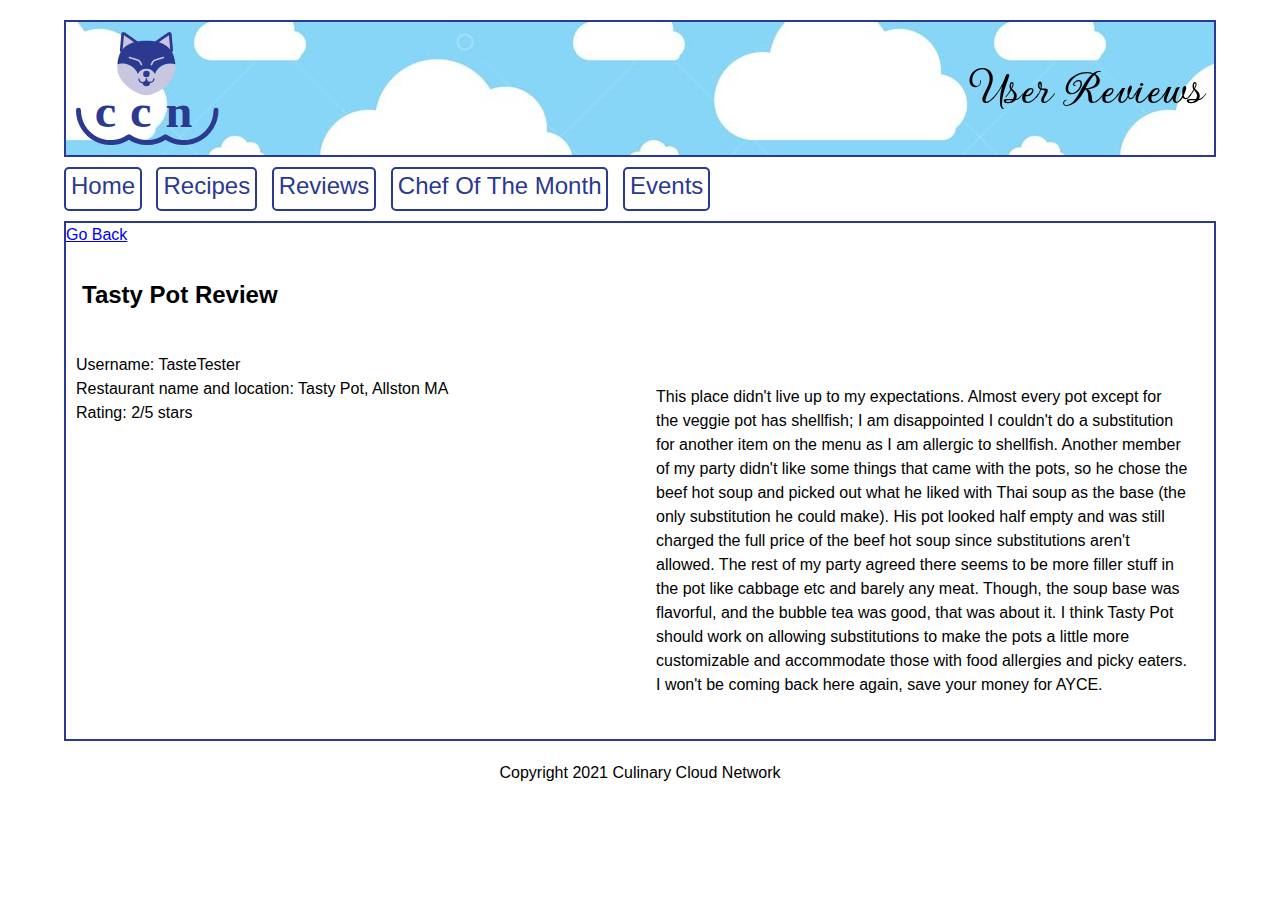
<file: userreview1.html>
<!DOCTYPE html>
<html lang="en">

<head>
    <meta charset="utf-8">
    <meta name="viewport" content="width=device-width, initial-scale=1.0" />
    <title>User Reviews</title>
    <link rel="icon" type="image/x-icon" href="images/favicon.ico">

    <link href="style.css" rel="stylesheet">
    <link rel="preconnect" href="https://fonts.googleapis.com">
    <link rel="preconnect" href="https://fonts.gstatic.com" crossorigin>
    <link href="https://fonts.googleapis.com/css2?family=Gwendolyn&display=swap" rel="stylesheet">
</head>

<body>
    <div class="header_grid">
        <img id="logo" src="images/logo2_shiba.svg" alt="CCN logo with shiba inu">
        <h1 id="tagline">User Reviews</h1>
    </div>

    <div class="navigation">
        <a href="index.html">Home</a>
        <a href="recipes.html">Recipes</a>
        <a href="reviews.html">Reviews</a>
        <a href="chef.html">Chef Of The Month</a>
        <a href="events.html">Events</a>
    </div>

    <div id="large_display">
        <a href="javascript:history.back()">Go Back</a><br>
        <h2>Tasty Pot Review</h2>

        <div class="user_two_col_grid">
            Username: TasteTester<br>
            Restaurant name and location: Tasty Pot, Allston MA<br>
            Rating: 2/5 stars<br>
            <p>This place didn't live up to my expectations. Almost every pot except for the veggie pot
                has shellfish; I am disappointed I couldn't do a substitution for another item on the menu
                as I am allergic to shellfish. Another member of my party didn't like some things that
                came with the pots, so he chose the beef hot soup and picked out what he liked with Thai
                soup as the base (the only substitution he could make). His pot looked half empty and
                was still charged the full price of the beef hot soup since substitutions aren't allowed. The
                rest of my party agreed there seems to be more filler stuff in the pot like cabbage etc and
                barely any meat. Though, the soup base was flavorful, and the bubble tea was good, that
                was about it. I think Tasty Pot should work on allowing substitutions to make the pots a
                little more customizable and accommodate those with food allergies and picky eaters. I
                won't be coming back here again, save your money for AYCE.</p>
        </div>
    </div>


    <footer>
        <div id="footer_details">
            Copyright 2021 Culinary Cloud Network
        </div>
    </footer>
</body>

</html>
</file>
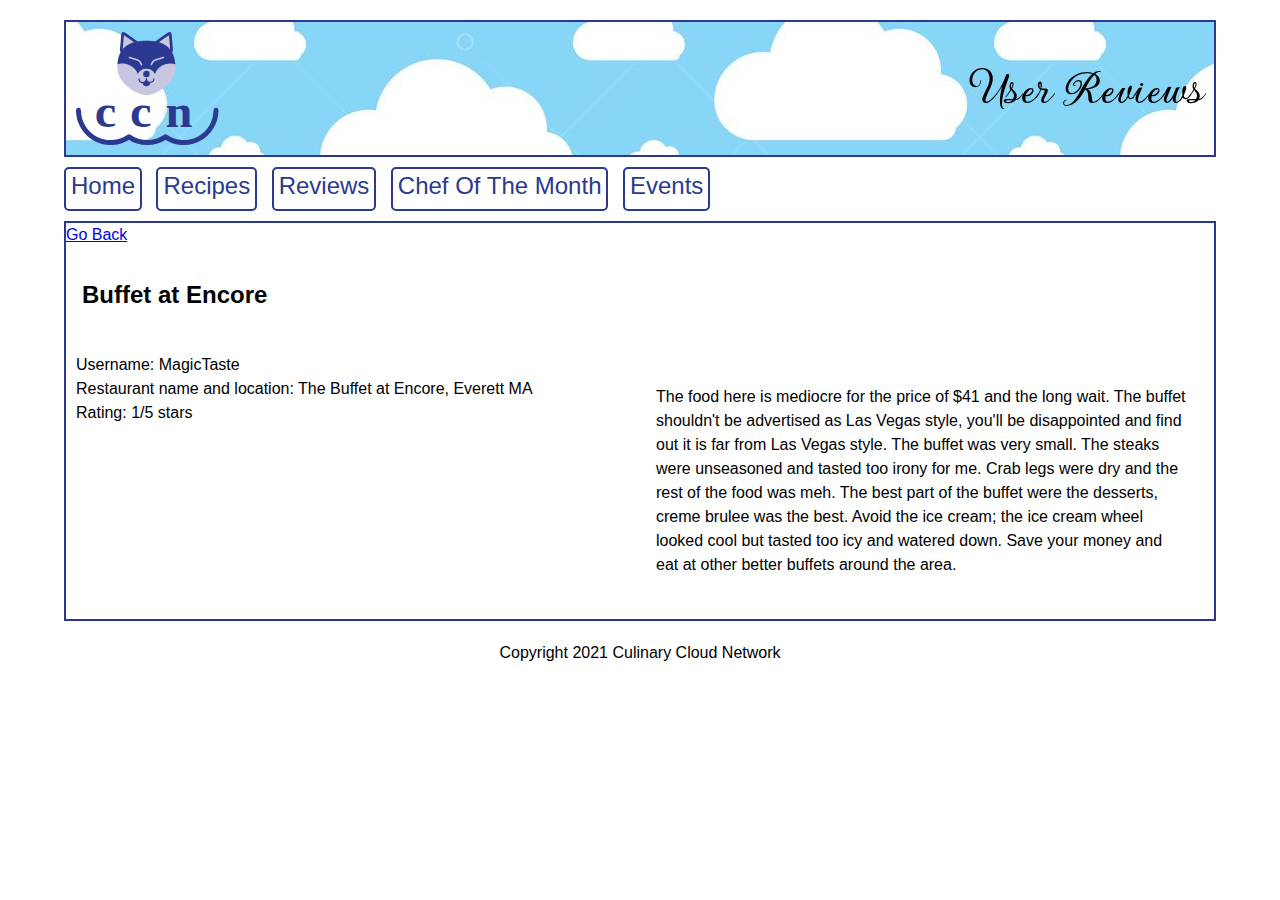
<file: userreview2.html>
<!DOCTYPE html>
<html lang="en">

<head>
    <meta charset="utf-8">
    <meta name="viewport" content="width=device-width, initial-scale=1.0" />
    <title>User Reviews</title>
    <link rel="icon" type="image/x-icon" href="images/favicon.ico">

    <link href="style.css" rel="stylesheet">
    <link rel="preconnect" href="https://fonts.googleapis.com">
    <link rel="preconnect" href="https://fonts.gstatic.com" crossorigin>
    <link href="https://fonts.googleapis.com/css2?family=Gwendolyn&display=swap" rel="stylesheet">
</head>

<body>
    <div class="header_grid">
        <img id="logo" src="images/logo2_shiba.svg" alt="CCN logo with shiba inu">
        <h1 id="tagline">User Reviews</h1>
    </div>

    <div class="navigation">
        <a href="index.html">Home</a>
        <a href="recipes.html">Recipes</a>
        <a href="reviews.html">Reviews</a>
        <a href="chef.html">Chef Of The Month</a>
        <a href="events.html">Events</a>
    </div>

    <div id="large_display">
        <a href="javascript:history.back()">Go Back</a><br>
        <h2>Buffet at Encore</h2>
        <div class="user_two_col_grid">
            Username: MagicTaste<br>
            Restaurant name and location: The Buffet at Encore, Everett MA<br>
            Rating: 1/5 stars<br>
            <p>The food here is mediocre for the price of $41 and the long wait. The buffet shouldn't be
                advertised as Las Vegas style, you'll be disappointed and find out it is far from Las Vegas
                style. The buffet was very small. The steaks were unseasoned and tasted too irony for me.
                Crab legs were dry and the rest of the food was meh. The best part of the buffet were the
                desserts, creme brulee was the best. Avoid the ice cream; the ice cream wheel looked
                cool but tasted too icy and watered down. Save your money and eat at other better buffets
                around the area.</p>
        </div>
    </div>


    <footer>
        <div id="footer_details">
            Copyright 2021 Culinary Cloud Network
        </div>
    </footer>
</body>

</html>
</file>
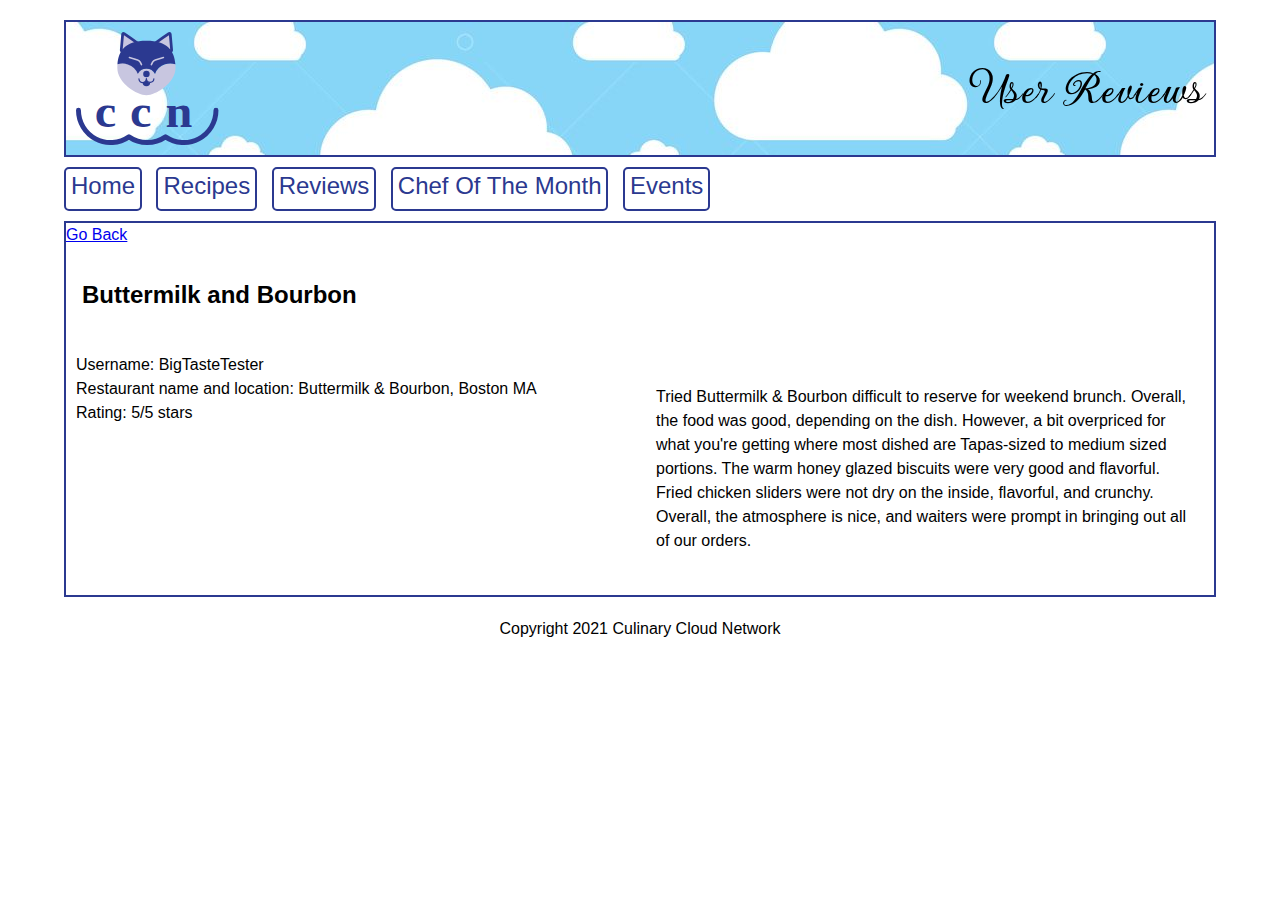
<file: userreview3.html>
<!DOCTYPE html>
<html lang="en">

<head>
    <meta charset="utf-8">
    <meta name="viewport" content="width=device-width, initial-scale=1.0" />
    <title>User Reviews</title>
    <link rel="icon" type="image/x-icon" href="images/favicon.ico">

    <link href="style.css" rel="stylesheet">
    <link rel="preconnect" href="https://fonts.googleapis.com">
    <link rel="preconnect" href="https://fonts.gstatic.com" crossorigin>
    <link href="https://fonts.googleapis.com/css2?family=Gwendolyn&display=swap" rel="stylesheet">
</head>

<body>
    <div class="header_grid">
        <img id="logo" src="images/logo2_shiba.svg" alt="CCN logo with shiba inu">
        <h1 id="tagline">User Reviews</h1>
    </div>

    <div class="navigation">
        <a href="index.html">Home</a>
        <a href="recipes.html">Recipes</a>
        <a href="reviews.html">Reviews</a>
        <a href="chef.html">Chef Of The Month</a>
        <a href="events.html">Events</a>
    </div>

    <div id="large_display">
        <a href="javascript:history.back()">Go Back</a><br>
        <h2>Buttermilk and Bourbon</h2>
        <div class="user_two_col_grid">
            Username: BigTasteTester<br>
            Restaurant name and location: Buttermilk & Bourbon, Boston MA<br>
            Rating: 5/5 stars<br>
            <p>Tried Buttermilk & Bourbon difficult to reserve for weekend brunch. Overall, the food
                was good, depending on the dish. However, a bit overpriced for what you're getting
                where most dished are Tapas-sized to medium sized portions. The warm honey glazed
                biscuits were very good and flavorful. Fried chicken sliders were not dry on the inside,
                flavorful, and crunchy. Overall, the atmosphere is nice, and waiters were prompt in
                bringing out all of our orders.</p>
        </div>
    </div>

    <footer>
        <div id="footer_details">
            Copyright 2021 Culinary Cloud Network
        </div>
    </footer>
</body>

</html>
</file>
<file: style.css>
/* styling for smaller screen sizes */
@media screen and (max-width: 700px) {
    .navigation>* {
        margin-bottom: 10px;
        display: block;
        text-align: center;
    }

    .three_col_grid {
        display: block;
        margin: auto;
    }

    .three_col_grid>* {
        margin: 10px auto;
    }

    .three_col_img {
        width: calc((90vw - 20px));
        height: calc((90vw - 20px));
    }

    .three_col_img img {
        height: 90vw;
        transition: all 1s ease-in-out;
    }

    /*User Reviews two column grid */
    .user_two_col_grid {
        display: block;
        margin: auto;
        padding: 10px;
    }

    #large_display1 {
        background-image: url("images/ttbg.jpg");
        border: 2px solid #2b3990;
        background-color: #E0E0E0;
        display: grid;
        column-span: 1;

    }

    div.chef {
        margin-left: 3em;
    }

    h2.chef-title {
        color: white;
        text-align: center;
    }

    img.chef-img {
        width: 50px;
        height: 150px;

    }

    p.chefnews {
        text-align: center;
    }

    .video {
        display: none;

    }

}

/* styling for larger screen sizes */
@media screen and (min-width: 701px) {
    .navigation>* {
        display: inline-block;
        margin-right: 10px;
    }

    .three_col_grid {
        display: grid;
        grid-template-columns: 1fr 1fr 1fr;
        grid-column-gap: 10px;
        grid-row-gap: 10px;
    }

    .three_col_img {
        width: calc((90vw - 20px)/3);
        height: calc((90vw - 20px)/3);
    }

    .three_col_img img {
        height: 30vw;
        transition: all 1s ease-in-out;
    }

    /*User Reviews two column grid */
    .user_two_col_grid {
        display: grid;
        column-span: 3;
        grid-template-columns: 1fr 1fr;
        padding: 10px;
    }

}


body {
    font-family: 'Franklin Gothic Medium', 'Arial Narrow', Arial, sans-serif;
    width: 90vw;
    margin: auto;
    font-size: 1em;
    line-height: 1.5em;
}

body>div {
    margin-top: 10px;
}

.header_grid {
    background-image: url("images/clouds1.jpg");
    background-color: #cccccc;
    display: grid;
    grid-template-columns: 1fr 2fr;
    margin-top: 20px;
    border: 2px solid #2b3990;
    padding: 10px;
}

#logo {
    width: 150px;
}

#tagline {
    font-family: 'Gwendolyn', cursive;
    font-size: 50px;
    text-align: right;
    margin: auto 0px;
}

.navigation a {
    height: 30px;
    border: 2px solid #2b3990;
    padding: 5px;
    border-radius: 5px;
    color: #2b3990;
    text-decoration: none;
    font-size: 1.5em;
}

.navigation a:hover {
    background-color: #2b3990;
    color: white;
}

.navigation p {
    font-family: 'Gwendolyn', cursive;
    font-size: 2em;
}

#large_display {
    border: 2px solid #2b3990;
}

/* Reviews page header image */
.index_header img {
    width: 90vw;
    height: 20vw;
    object-fit: cover;
}


.recipe_header img {
    width: calc((90vw - 4px) / 3);
    height: 20vw;
    object-fit: cover;
}

.two_col_grid {
    display: grid;
    column-span: 3;
    grid-template-columns: 1fr 1fr;
}

.three_col_grid>* {
    
    border: 2px solid #2b3990;
}

/*Clouds bg for divs*/
.clouds_bg {
    width: 100%;
    height: 100%;
    background-image: url('images/clouds1.jpg');
    position: absolute;
    top: 0;
    left: 0;
    z-index: -1;
    opacity: 0.30;
}
#news, .rel_container, .reviewnews, .recipe_grid{
    position: relative;
}
/*end Clouds bg for divs*/

.three_col_img {
    overflow: hidden;
    position: relative;
}

.three_col_img img:hover {
    transform: scale(1.1);
    opacity: 0.5;
}

.img_text {
    position: absolute;
    top: 50%;
    left: 50%;
    font-size: 2em;
    transform: translate(-50%, -50%);
    color: white;
    background: #2b3990;
    pointer-events: none;
    text-align: center;
    border-radius: 10px;
    padding: 10px;
    font-family: 'Gwendolyn', cursive;
}

#news, .recipe_grid {

    grid-column: 2/-1;
}

h1 {
    font-family: 'Gwendolyn', cursive;
}



#footer_details {
    margin: 20px;
    border: none;
    text-align: center;

}



.chefnews {
    padding: 25px;
    align-items: center;

}
.video {
    padding: 50px;
    padding-bottom: 10px;

}

.links {
    display: flex;
    flex-direction: row;
    justify-content: center;
    column-gap: 10px;


}

.gallery {

    display: grid;
    grid-template-columns: repeat(3, 1fr);
    grid-gap: 5px;
    padding-left: 100px;


}

.gallery img {
    margin: 10px;
    border: 3px solid #000;
    box-shadow: 3px 3px 8px 0px rgba(0, 0, 0, 0.3);
    max-width: 8vw;
}

/* Reviews page remove bullets */
#reviewsUL {
    list-style-type: none;
    padding: 10px;
    margin: 0;
}

/* Reviews page header image */
.review_header img {
    width: 89.8vw;
    height: 20vw;
    object-fit: cover;
}

/* Reviews page right side content */
.reviewnews {
    grid-column: 2/-1;
}

/* Star Rating for User Review Webform code credit goes to https://codepen.io/WebKitCoding/pen/ZEWZJoG */

.rating-css div {
    color: #2b3990;
    font-size: 40px;
    font-family: sans-serif;
    font-weight: 800;

    text-transform: uppercase;
    padding: 20px 0;
}

.rating-css input {
    display: none;
}

.rating-css input+label {
    font-size: 30px;
    text-shadow: 1px 1px 0 #a5b1ff;
    cursor: pointer;
}

.rating-css input:checked+label~label {
    color: #838383;
}

.rating-css label:active {
    transform: scale(0.8);
    transition: 0.3s ease;
}

/*End Star Rating for User Review form*/

/*Styling Fieldboxes User Review Webform*/
.form-input {
    margin: 0 2.5rem 1.2rem 2rem;
}

label {
    display: flex;
    flex-direction: row;
    align-items: center;
    margin-bottom: 0.5rem;
}

textarea {
    width: 100%;
    min-height: 6rem;
    resize: vertical;
}

.buttonclick {
    border: 2px solid #2b3990;
    padding: 1rem 1rem 1rem 1rem;
    margin: 1rem 1rem 1rem 1rem;
    cursor: pointer;
}

/*End styling Fieldboxes User Review Webform*/

#large_display1 {
    background-image: url("images/bush.png");
    filter: opacit;
    border: 2px solid #2b3990;
    background-color: #E0E0E0;
    display: grid;
    grid-template-columns: auto auto;
}

#large_display2 {
    background-image: url("images/bush.png");
    border: 2px solid #2b3990;
    background-color: #E0E0E0;
    display: grid;
    grid-template-columns: auto auto;
}

div.chef {
    margin-left: 3em;
}

h2.chef-title {
    font-family: 'Gwendolyn', cursive;
    font-size: 50px;
    font-weight: bolder;
    text-align: center;
}

img.chef-img {
    display: block;
    margin: 0 auto;
    width: 50%;
    border-radius: 8px;
}

p.chefnews {

    text-align: center;
}

/* .chef a {



} */



.three_col_grid a {
    color: #2b3990;
}

.three_col_grid p,
.three_col_grid h3,
#large_display h2,
#large_display p,
#news {
    padding: 16px;
}

/*Styling of individual event boxes*/
.eventList {
    position: relative;
    box-sizing: border-box;
    flex-flow: column wrap;
    justify-content: center;
}

.eventList ul {
    padding: 0px;
    margin: 1em;
    box-sizing: border-box;
}

.eventList ul li {
    list-style: none;
    background: #ffffff;
    box-sizing: border-box;
}

.eventList ul li .date {
    box-sizing: border-box;
    padding: 20px;
    background: #2b3990;
    color: #f1f1f1;
    clear: both;
    text-align: center;
    font-size: 1.2rem;
}

.dateandtime {
    font-weight: bold;
}

/*End Styling of individual event boxes*/
</file>
